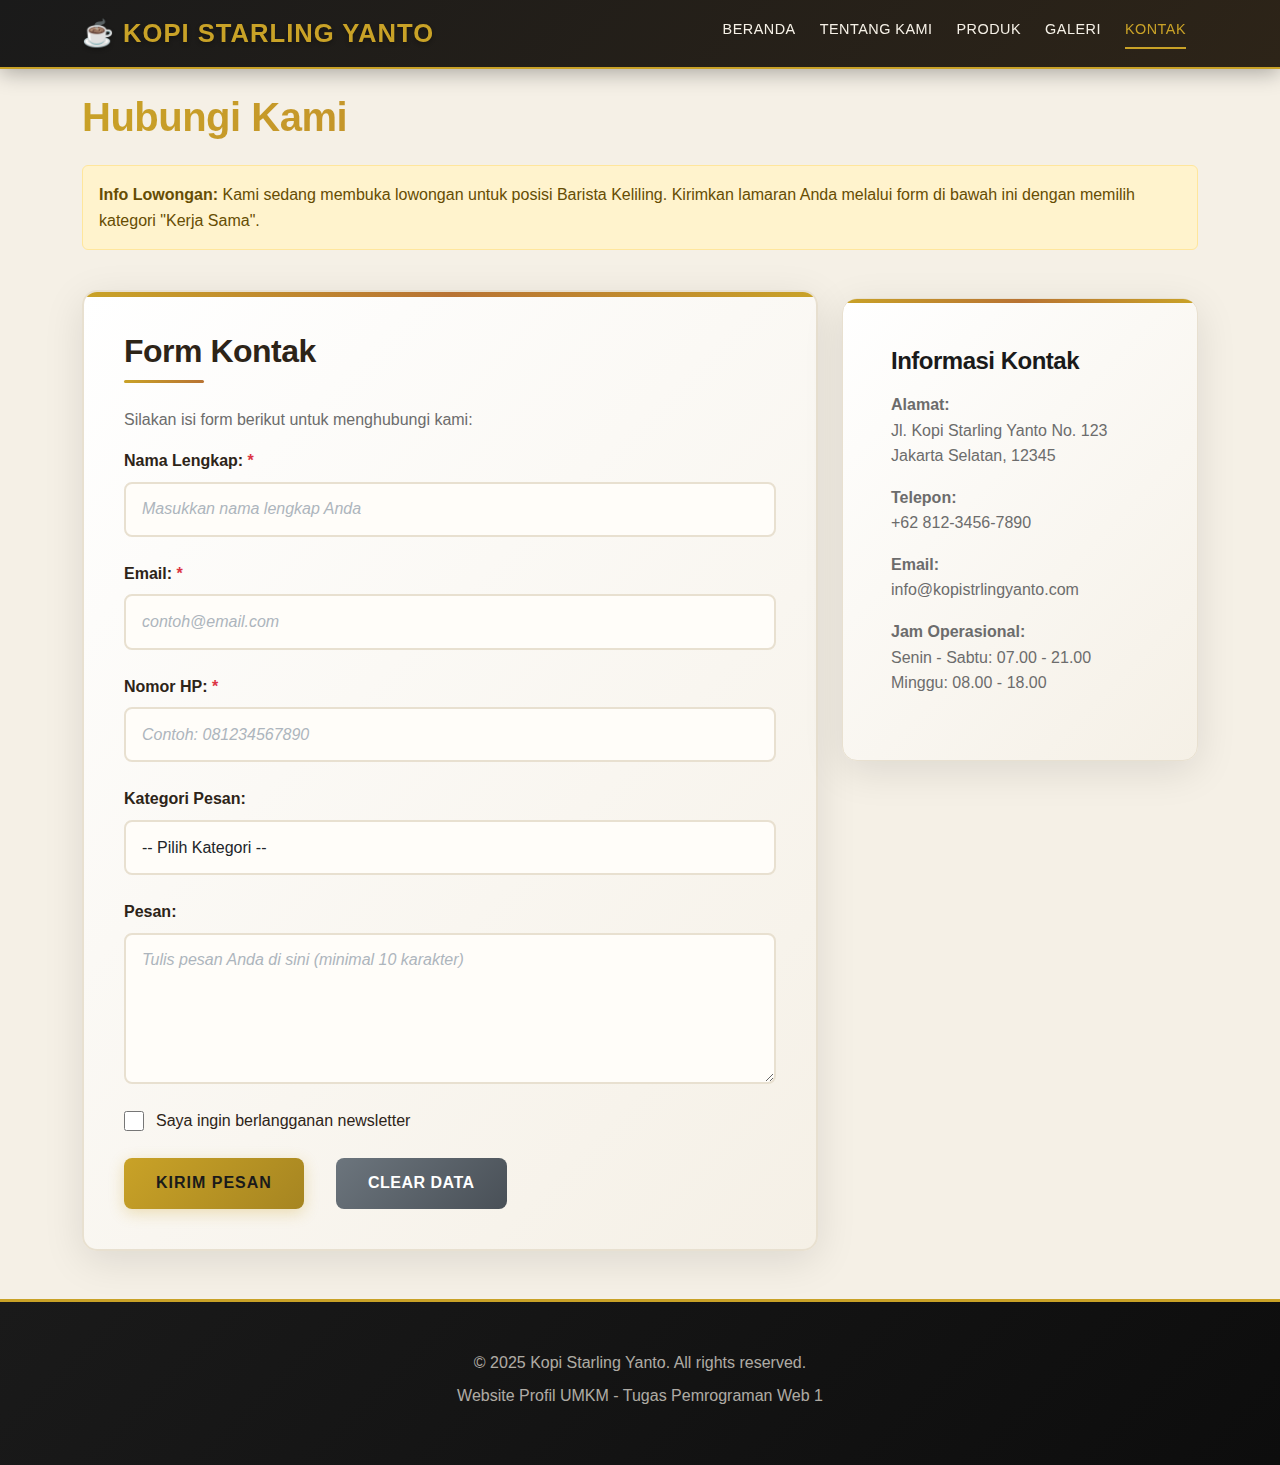
<file: kontak.html>
<!DOCTYPE html>
<html lang="id">
<head>
    <meta charset="UTF-8">
    <meta name="viewport" content="width=device-width, initial-scale=1.0">
    <title>Kontak - Kopi Starling Yanto</title>
    <!-- Bootstrap 5 CSS via CDN -->
    <link href="https://cdn.jsdelivr.net/npm/bootstrap@5.3.2/dist/css/bootstrap.min.css" rel="stylesheet">
    <!-- Custom CSS -->
    <link rel="stylesheet" href="css/style.css">
</head>
<body>
    <!-- ==================== -->
    <!-- HEADER & NAVBAR -->
    <!-- ==================== -->
    <header>
        <nav class="navbar navbar-expand-lg navbar-dark">
            <div class="container">
                <a class="navbar-brand" href="index.html">☕ Kopi Starling Yanto</a>
                <button class="navbar-toggler" type="button" data-bs-toggle="collapse" data-bs-target="#navbarNav" aria-controls="navbarNav" aria-expanded="false" aria-label="Toggle navigation">
                    <span class="navbar-toggler-icon"></span>
                </button>
                <div class="collapse navbar-collapse" id="navbarNav">
                    <ul class="navbar-nav ms-auto">
                        <li class="nav-item">
                            <a class="nav-link" href="index.html">Beranda</a>
                        </li>
                        <li class="nav-item">
                            <a class="nav-link" href="tentang.html">Tentang Kami</a>
                        </li>
                        <li class="nav-item">
                            <a class="nav-link" href="produk.html">Produk</a>
                        </li>
                        <li class="nav-item">
                            <a class="nav-link" href="galeri.html">Galeri</a>
                        </li>
                        <li class="nav-item">
                            <a class="nav-link active" href="kontak.html">Kontak</a>
                        </li>
                    </ul>
                </div>
            </div>
        </nav>
    </header>

    <!-- ==================== -->
    <!-- MAIN CONTENT -->
    <!-- ==================== -->
    <main>
        <div class="container py-4">
            <h1 class="mb-4">Hubungi Kami</h1>

            <!-- Alert Bootstrap untuk informasi kontak -->
            <div class="alert alert-warning" role="alert">
                <strong>Info Lowongan:</strong> Kami sedang membuka lowongan untuk posisi Barista Keliling. 
                Kirimkan lamaran Anda melalui form di bawah ini dengan memilih kategori "Kerja Sama".
            </div>

            <div class="row">
                <!-- Kolom Form Kontak -->
                <div class="col-lg-8">
                    <div class="form-container">
                        <h2>Form Kontak</h2>
                        <p>Silakan isi form berikut untuk menghubungi kami:</p>

                        <form id="formKontak">
                            <!-- Input Nama -->
                            <div class="form-group">
                                <label for="nama">Nama Lengkap: <span class="text-danger">*</span></label>
                                <input type="text" class="form-control" id="nama" name="nama" placeholder="Masukkan nama lengkap Anda">
                                <span class="error" id="errorNama"></span>
                            </div>

                            <!-- Input Email -->
                            <div class="form-group">
                                <label for="email">Email: <span class="text-danger">*</span></label>
                                <input type="email" class="form-control" id="email" name="email" placeholder="contoh@email.com">
                                <span class="error" id="errorEmail"></span>
                            </div>

                            <!-- Input Nomor HP (BARU) -->
                            <div class="form-group">
                                <label for="nomorHP">Nomor HP: <span class="text-danger">*</span></label>
                                <input type="tel" class="form-control" id="nomorHP" name="nomorHP" placeholder="Contoh: 081234567890">
                                <span class="error" id="errorNomorHP"></span>
                            </div>

                            <!-- Select Kategori -->
                            <div class="form-group">
                                <label for="kategori">Kategori Pesan:</label>
                                <select class="form-control" id="kategori" name="kategori">
                                    <option value="">-- Pilih Kategori --</option>
                                    <option value="Umum">Umum</option>
                                    <option value="Produk">Produk</option>
                                    <option value="Kerja Sama">Kerja Sama</option>
                                    <option value="Lamaran Kerja">Lamaran Kerja</option>
                                    <option value="Kritik & Saran">Kritik & Saran</option>
                                </select>
                                <span class="error" id="errorKategori"></span>
                            </div>

                            <!-- Textarea Pesan -->
                            <div class="form-group">
                                <label for="pesan">Pesan:</label>
                                <textarea class="form-control" id="pesan" name="pesan" rows="5" placeholder="Tulis pesan Anda di sini (minimal 10 karakter)"></textarea>
                                <span class="error" id="errorPesan"></span>
                            </div>

                            <!-- Checkbox Newsletter -->
                            <div class="form-group">
                                <div class="newsletter-checkbox">
                                    <input type="checkbox" id="newsletter" name="newsletter">
                                    <label for="newsletter">Saya ingin berlangganan newsletter</label>
                                </div>
                            </div>

                            <!-- Tombol Submit dan Clear Data -->
                            <div class="form-buttons">
                                <button type="submit" class="btn btn-custom">Kirim Pesan</button>
                                <button type="button" class="btn btn-clear" id="btnClearData">Clear Data</button>
                            </div>
                        </form>

                        <!-- Feedback Sukses (ditampilkan di halaman, bukan alert) -->
                        <div id="feedbackSukses" class="feedback-sukses" style="display: none;">
                            <div class="feedback-icon">✅</div>
                            <h4>Pesan Berhasil Dikirim!</h4>
                            <p id="feedbackDetail"></p>
                            <button type="button" class="btn btn-custom btn-sm" id="btnKirimLagi">Kirim Pesan Lagi</button>
                        </div>
                    </div>
                </div>

                <!-- Kolom Info Kontak -->
                <div class="col-lg-4">
                    <div class="welcome-section">
                        <h3>Informasi Kontak</h3>
                        <p><strong>Alamat:</strong><br>Jl. Kopi Starling Yanto No. 123<br>Jakarta Selatan, 12345</p>
                        <p><strong>Telepon:</strong><br>+62 812-3456-7890</p>
                        <p><strong>Email:</strong><br>info@kopistrlingyanto.com</p>
                        <p><strong>Jam Operasional:</strong><br>Senin - Sabtu: 07.00 - 21.00<br>Minggu: 08.00 - 18.00</p>
                    </div>
                </div>
            </div>

            <!-- Area untuk menampilkan ringkasan pesan -->
            <div id="ringkasanPesan" class="welcome-section mt-4" style="display: none;">
                <h3>Ringkasan Pesan Terkirim</h3>
                <p id="isiRingkasan"></p>
            </div>

        </div>
    </main>

    <!-- ==================== -->
    <!-- FOOTER -->
    <!-- ==================== -->
    <footer>
        <div class="container">
            <p>&copy; 2025 Kopi Starling Yanto. All rights reserved.</p>
            <p>Website Profil UMKM - Tugas Pemrograman Web 1</p>
        </div>
    </footer>

    <!-- jQuery via CDN -->
    <script src="https://code.jquery.com/jquery-3.7.1.min.js"></script>
    <!-- Bootstrap 5 JS Bundle via CDN -->
    <script src="https://cdn.jsdelivr.net/npm/bootstrap@5.3.2/dist/js/bootstrap.bundle.min.js"></script>
    
    <!-- Module JavaScript ES6 -->
    <script type="module" src="js/form.js"></script>
    <script type="module" src="js/newsletter.js"></script>

    <!-- Script validasi form (non-modular sebagai backup/pendamping) -->
    <script>
        // ==================== 
        // VALIDASI REAL-TIME
        // ==================== 

        // Event listener untuk validasi real-time
        document.getElementById('nama').addEventListener('blur', validasiNama);
        document.getElementById('nama').addEventListener('input', function() {
            if (this.value.trim().length > 0) validasiNama();
        });

        document.getElementById('email').addEventListener('blur', validasiEmail);
        document.getElementById('email').addEventListener('input', function() {
            if (this.value.includes('@')) validasiEmail();
        });

        // Validasi Nomor HP (BARU)
        document.getElementById('nomorHP').addEventListener('blur', validasiNomorHP);
        document.getElementById('nomorHP').addEventListener('input', function() {
            // Hapus karakter non-angka saat mengetik
            this.value = this.value.replace(/[^0-9]/g, '');
            if (this.value.length >= 10) validasiNomorHP();
        });

        document.getElementById('kategori').addEventListener('change', validasiKategori);

        document.getElementById('pesan').addEventListener('input', validasiPesan);
        document.getElementById('pesan').addEventListener('blur', validasiPesan);

        // ==================== 
        // FUNGSI VALIDASI
        // ==================== 

        function validasiNama() {
            const nama = document.getElementById('nama').value.trim();
            const errorSpan = document.getElementById('errorNama');
            const input = document.getElementById('nama');
            
            if (nama === '') {
                errorSpan.textContent = 'Nama wajib diisi!';
                input.classList.add('is-invalid');
                input.classList.remove('is-valid');
                return false;
            } else {
                errorSpan.textContent = '';
                input.classList.remove('is-invalid');
                input.classList.add('is-valid');
                return true;
            }
        }

        function validasiEmail() {
            const email = document.getElementById('email').value.trim();
            const errorSpan = document.getElementById('errorEmail');
            const input = document.getElementById('email');
            const emailRegex = /^[^\s@]+@[^\s@]+\.[^\s@]+$/;
            
            if (email === '') {
                errorSpan.textContent = 'Email wajib diisi!';
                input.classList.add('is-invalid');
                input.classList.remove('is-valid');
                return false;
            } else if (!emailRegex.test(email)) {
                errorSpan.textContent = 'Format email tidak valid!';
                input.classList.add('is-invalid');
                input.classList.remove('is-valid');
                return false;
            } else {
                errorSpan.textContent = '';
                input.classList.remove('is-invalid');
                input.classList.add('is-valid');
                return true;
            }
        }

        // Fungsi validasi Nomor HP (BARU)
        function validasiNomorHP() {
            const nomorHP = document.getElementById('nomorHP').value.trim();
            const errorSpan = document.getElementById('errorNomorHP');
            const input = document.getElementById('nomorHP');
            const angkaRegex = /^[0-9]+$/;
            
            if (nomorHP === '') {
                errorSpan.textContent = 'Nomor HP wajib diisi!';
                input.classList.add('is-invalid');
                input.classList.remove('is-valid');
                return false;
            } else if (!angkaRegex.test(nomorHP)) {
                errorSpan.textContent = 'Nomor HP harus berupa angka!';
                input.classList.add('is-invalid');
                input.classList.remove('is-valid');
                return false;
            } else if (nomorHP.length < 10 || nomorHP.length > 15) {
                errorSpan.textContent = 'Nomor HP harus 10-15 digit!';
                input.classList.add('is-invalid');
                input.classList.remove('is-valid');
                return false;
            } else {
                errorSpan.textContent = '';
                input.classList.remove('is-invalid');
                input.classList.add('is-valid');
                return true;
            }
        }

        function validasiKategori() {
            const kategori = document.getElementById('kategori').value;
            const errorSpan = document.getElementById('errorKategori');
            const input = document.getElementById('kategori');
            
            if (kategori === '') {
                errorSpan.textContent = 'Pilih kategori pesan!';
                input.classList.add('is-invalid');
                input.classList.remove('is-valid');
                return false;
            } else {
                errorSpan.textContent = '';
                input.classList.remove('is-invalid');
                input.classList.add('is-valid');
                return true;
            }
        }

        function validasiPesan() {
            const pesan = document.getElementById('pesan').value.trim();
            const errorSpan = document.getElementById('errorPesan');
            const input = document.getElementById('pesan');
            
            if (pesan === '') {
                errorSpan.textContent = 'Pesan wajib diisi!';
                input.classList.add('is-invalid');
                input.classList.remove('is-valid');
                return false;
            } else if (pesan.length < 10) {
                errorSpan.textContent = `Pesan minimal 10 karakter! (${pesan.length}/10)`;
                input.classList.add('is-invalid');
                input.classList.remove('is-valid');
                return false;
            } else {
                errorSpan.textContent = '';
                input.classList.remove('is-invalid');
                input.classList.add('is-valid');
                return true;
            }
        }

        // ==================== 
        // FUNGSI CLEAR DATA
        // ==================== 

        function clearAllData() {
            // Reset form
            document.getElementById('formKontak').reset();
            
            // Hapus semua pesan error
            document.querySelectorAll('.error').forEach(span => span.textContent = '');
            
            // Hapus semua kelas validasi
            document.querySelectorAll('.is-valid, .is-invalid').forEach(el => {
                el.classList.remove('is-valid', 'is-invalid');
            });
            
            // Sembunyikan feedback sukses
            document.getElementById('feedbackSukses').style.display = 'none';
            document.getElementById('formKontak').style.display = 'block';
            
            // Sembunyikan ringkasan
            document.getElementById('ringkasanPesan').style.display = 'none';
        }

        // ==================== 
        // FUNGSI TAMPILKAN SUKSES
        // ==================== 

        function tampilkanSukses(nama, email, nomorHP, kategori, pesan) {
            // Sembunyikan form
            document.getElementById('formKontak').style.display = 'none';
            
            // Tampilkan feedback sukses
            const feedbackDiv = document.getElementById('feedbackSukses');
            const feedbackDetail = document.getElementById('feedbackDetail');
            
            feedbackDetail.innerHTML = `
                <strong>Nama:</strong> ${nama}<br>
                <strong>Email:</strong> ${email}<br>
                <strong>No HP:</strong> ${nomorHP}<br>
                <strong>Kategori:</strong> ${kategori}<br>
                <strong>Pesan:</strong> ${pesan}<br><br>
                <em>Terima kasih! Kami akan segera menghubungi Anda.</em>
            `;
            
            feedbackDiv.style.display = 'block';
            feedbackDiv.scrollIntoView({ behavior: 'smooth' });
        }

        // ==================== 
        // EVENT HANDLERS
        // ==================== 

        // Event untuk tombol Clear Data
        document.getElementById('btnClearData').addEventListener('click', clearAllData);

        // Event untuk tombol Kirim Lagi
        document.getElementById('btnKirimLagi').addEventListener('click', function() {
            clearAllData();
            document.getElementById('nama').focus();
        });

        // Event submit form
        document.getElementById('formKontak').addEventListener('submit', function(e) {
            e.preventDefault();
            
            // Jalankan semua validasi
            const isNamaValid = validasiNama();
            const isEmailValid = validasiEmail();
            const isNomorHPValid = validasiNomorHP();
            const isKategoriValid = validasiKategori();
            const isPesanValid = validasiPesan();
            
            // Jika semua valid
            if (isNamaValid && isEmailValid && isNomorHPValid && isKategoriValid && isPesanValid) {
                const nama = document.getElementById('nama').value.trim();
                const email = document.getElementById('email').value.trim();
                const nomorHP = document.getElementById('nomorHP').value.trim();
                const kategori = document.getElementById('kategori').options[document.getElementById('kategori').selectedIndex].text;
                const pesan = document.getElementById('pesan').value.trim();
                
                // Tampilkan feedback sukses (bukan alert)
                tampilkanSukses(nama, email, nomorHP, kategori, pesan);
            }
        });

        // jQuery event untuk interaksi tambahan
        $(document).ready(function() {
            // Event scroll ke atas ketika klik footer
            $('footer').on('click', function() {
                $('html, body').animate({ scrollTop: 0 }, 500);
            });

            // Hover effect pada form container
            $('.form-container').hover(
                function() { $(this).addClass('form-hover'); },
                function() { $(this).removeClass('form-hover'); }
            );
        });
    </script>
</body>
</html>
</file>
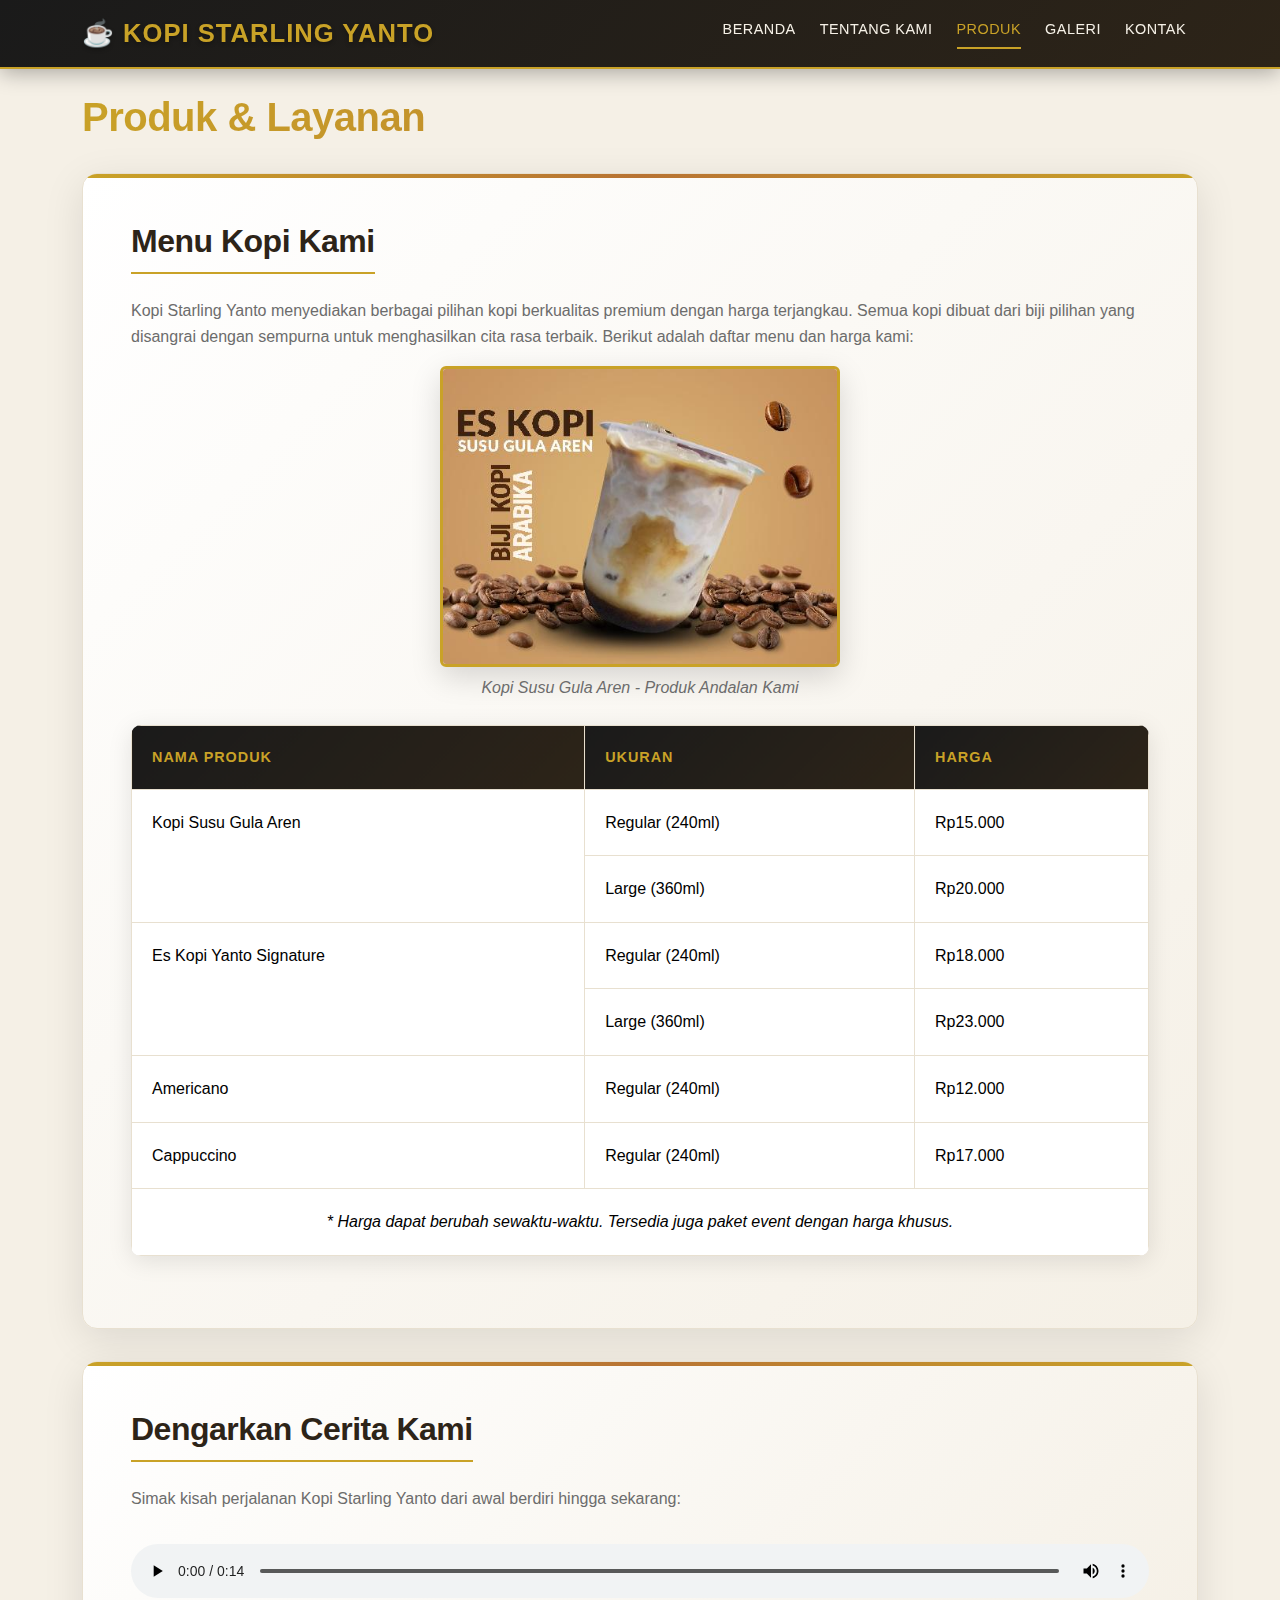
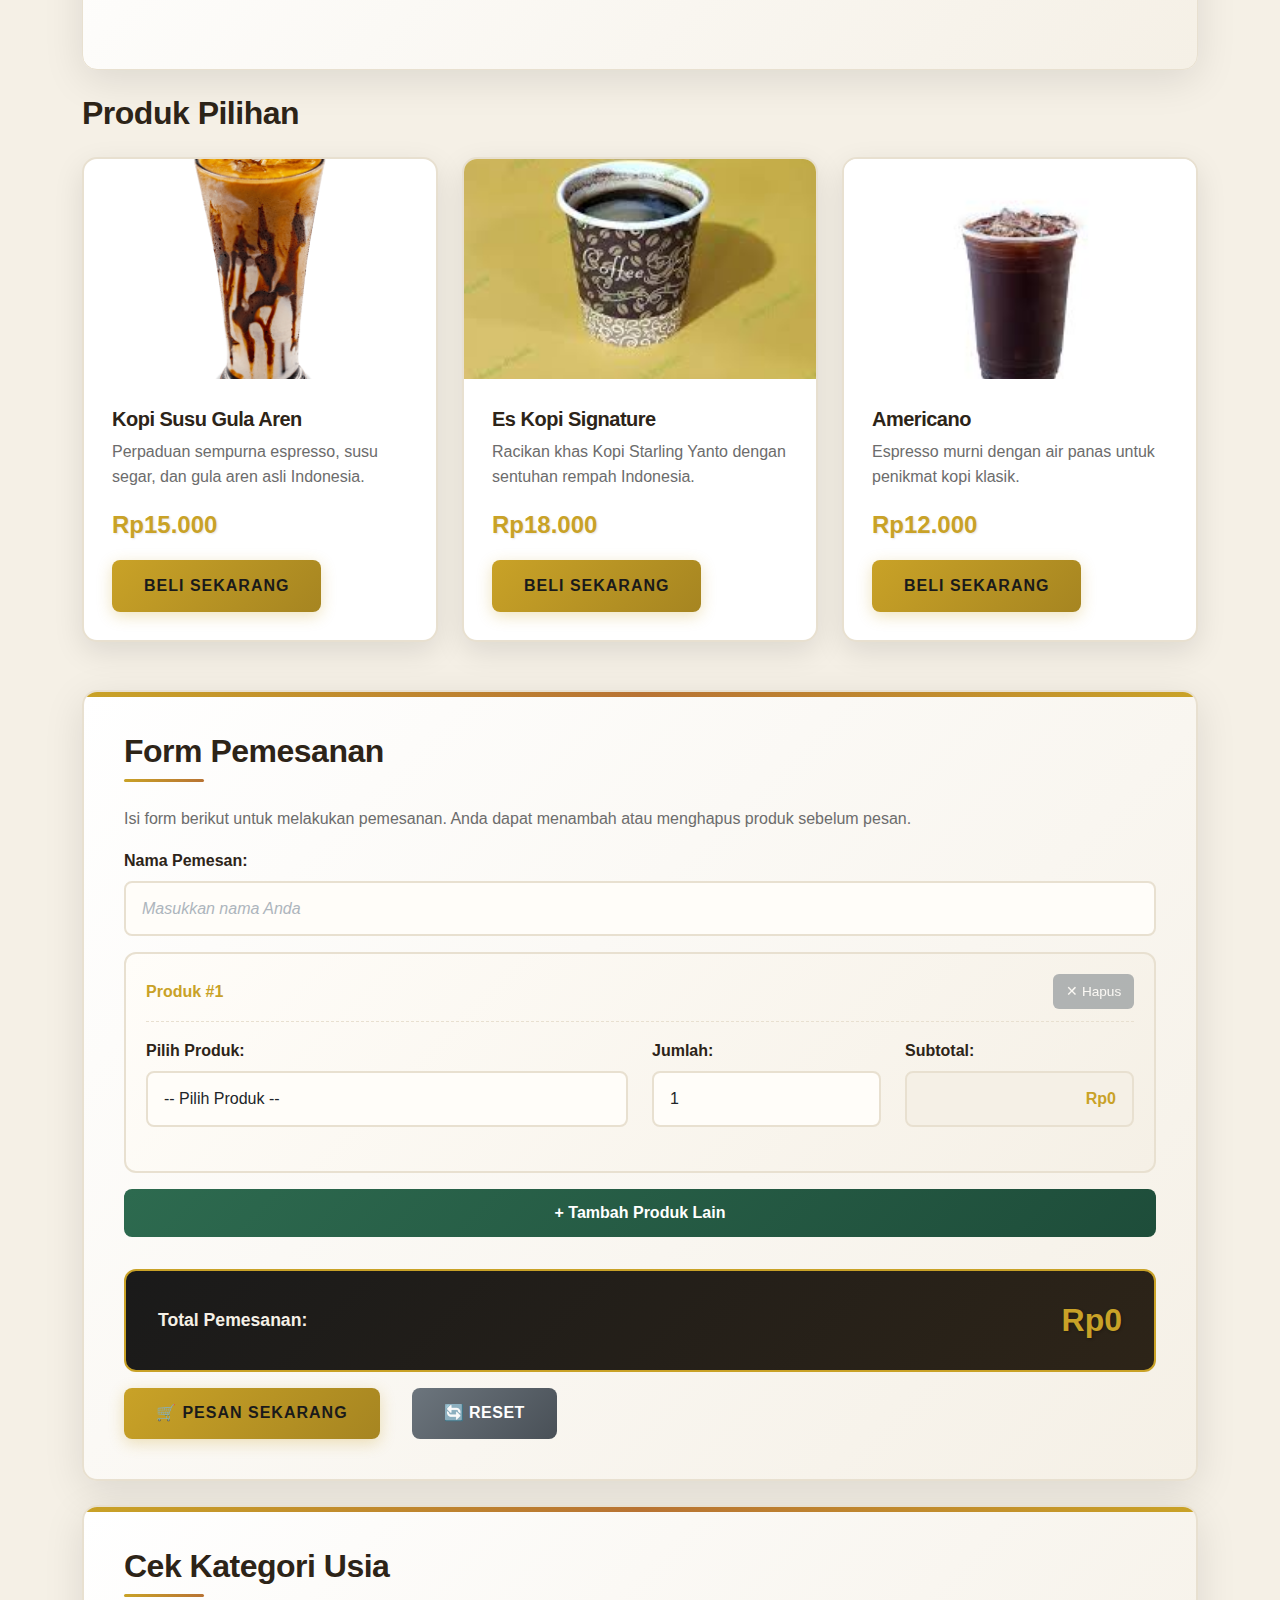
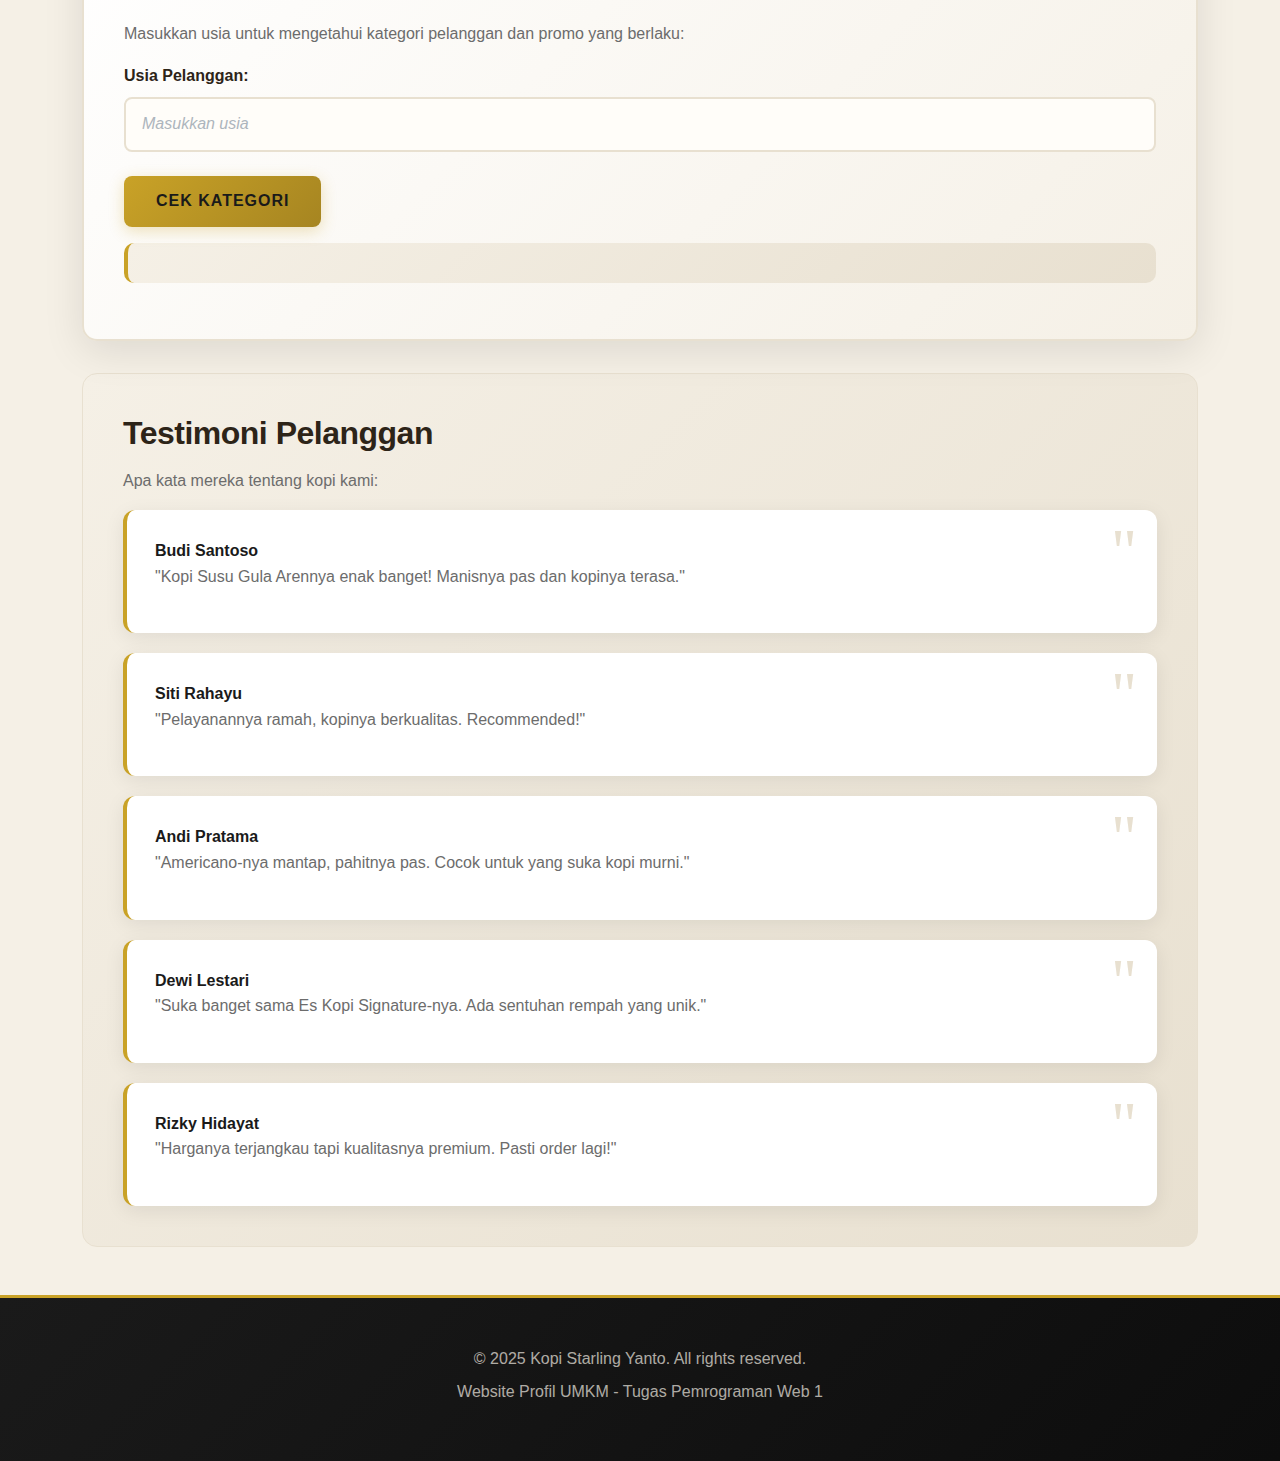
<file: produk.html>
<!DOCTYPE html>
<html lang="id">
<head>
    <meta charset="UTF-8">
    <meta name="viewport" content="width=device-width, initial-scale=1.0">
    <title>Produk - Kopi Starling Yanto</title>
    <!-- Bootstrap 5 CSS via CDN -->
    <link href="https://cdn.jsdelivr.net/npm/bootstrap@5.3.2/dist/css/bootstrap.min.css" rel="stylesheet">
    <!-- Custom CSS -->
    <link rel="stylesheet" href="css/style.css">
</head>
<body>
    <!-- ==================== -->
    <!-- HEADER & NAVBAR -->
    <!-- ==================== -->
    <header>
        <nav class="navbar navbar-expand-lg navbar-dark">
            <div class="container">
                <a class="navbar-brand" href="index.html">☕ Kopi Starling Yanto</a>
                <button class="navbar-toggler" type="button" data-bs-toggle="collapse" data-bs-target="#navbarNav" aria-controls="navbarNav" aria-expanded="false" aria-label="Toggle navigation">
                    <span class="navbar-toggler-icon"></span>
                </button>
                <div class="collapse navbar-collapse" id="navbarNav">
                    <ul class="navbar-nav ms-auto">
                        <li class="nav-item">
                            <a class="nav-link" href="index.html">Beranda</a>
                        </li>
                        <li class="nav-item">
                            <a class="nav-link" href="tentang.html">Tentang Kami</a>
                        </li>
                        <li class="nav-item">
                            <a class="nav-link active" href="produk.html">Produk</a>
                        </li>
                        <li class="nav-item">
                            <a class="nav-link" href="galeri.html">Galeri</a>
                        </li>
                        <li class="nav-item">
                            <a class="nav-link" href="kontak.html">Kontak</a>
                        </li>
                    </ul>
                </div>
            </div>
        </nav>
    </header>

    <!-- ==================== -->
    <!-- MAIN CONTENT -->
    <!-- ==================== -->
    <main>
        <div class="container py-4">
            <h1 class="mb-4">Produk & Layanan</h1>

            <!-- Deskripsi Produk -->
            <section class="welcome-section mb-4">
                <h2>Menu Kopi Kami</h2>
                <p>
                    Kopi Starling Yanto menyediakan berbagai pilihan kopi berkualitas premium dengan harga terjangkau. 
                    Semua kopi dibuat dari biji pilihan yang disangrai dengan sempurna untuk menghasilkan 
                    cita rasa terbaik. Berikut adalah daftar menu dan harga kami:
                </p>

                <!-- Gambar produk -->
                <div class="text-center mb-4">
                    <img src="images/produk1.jpeg" alt="Kopi Susu Gula Aren - Produk Andalan Kopi Starling Yanto" class="img-fluid rounded img-produk-andalan">
                    <p class="mt-2"><em>Kopi Susu Gula Aren - Produk Andalan Kami</em></p>
                </div>

                <!-- Tabel Produk dengan colspan/rowspan -->
                <table class="table table-bordered table-produk">
                    <thead>
                        <tr>
                            <th>Nama Produk</th>
                            <th>Ukuran</th>
                            <th>Harga</th>
                        </tr>
                    </thead>
                    <tbody>
                        <!-- Produk 1 dengan rowspan -->
                        <tr>
                            <td rowspan="2">Kopi Susu Gula Aren</td>
                            <td>Regular (240ml)</td>
                            <td>Rp15.000</td>
                        </tr>
                        <tr>
                            <td>Large (360ml)</td>
                            <td>Rp20.000</td>
                        </tr>
                        <!-- Produk 2 -->
                        <tr>
                            <td rowspan="2">Es Kopi Yanto Signature</td>
                            <td>Regular (240ml)</td>
                            <td>Rp18.000</td>
                        </tr>
                        <tr>
                            <td>Large (360ml)</td>
                            <td>Rp23.000</td>
                        </tr>
                        <!-- Produk 3 -->
                        <tr>
                            <td>Americano</td>
                            <td>Regular (240ml)</td>
                            <td>Rp12.000</td>
                        </tr>
                        <!-- Produk 4 -->
                        <tr>
                            <td>Cappuccino</td>
                            <td>Regular (240ml)</td>
                            <td>Rp17.000</td>
                        </tr>
                        <!-- Baris dengan colspan untuk catatan -->
                        <tr>
                            <td colspan="3" class="text-center"><em>* Harga dapat berubah sewaktu-waktu. Tersedia juga paket event dengan harga khusus.</em></td>
                        </tr>
                    </tbody>
                </table>
            </section>

            <!-- Audio: Cerita UMKM -->
            <section class="welcome-section mb-4">
                <h2>Dengarkan Cerita Kami</h2>
                <p>Simak kisah perjalanan Kopi Starling Yanto dari awal berdiri hingga sekarang:</p>
                <audio controls>
                    <source src="audio/kopi.mp3" type="audio/mpeg">
                    Browser Anda tidak mendukung elemen audio.
                </audio>
            </section>

            <!-- Card Produk dengan Bootstrap -->
            <section class="mb-4">
                <h2 class="mb-4">Produk Pilihan</h2>
                <div class="row">
                    <!-- Card 1 -->
                    <div class="col-md-4 mb-4">
                        <div class="card card-produk">
                            <img src="images/Kopi_Susu_Gula_Aren_Ice1.png" class="card-img-top" alt="Kopi Susu Gula Aren">
                            <div class="card-body">
                                <h5 class="card-title">Kopi Susu Gula Aren</h5>
                                <p class="card-text">Perpaduan sempurna espresso, susu segar, dan gula aren asli Indonesia.</p>
                                <p class="harga">Rp15.000</p>
                                <button class="btn btn-custom btn-beli" data-produk="Kopi Susu Gula Aren">Beli Sekarang</button>
                            </div>
                        </div>
                    </div>
                    <!-- Card 2 -->
                    <div class="col-md-4 mb-4">
                        <div class="card card-produk">
                            <img src="images/produk-2.jpeg" class="card-img-top" alt="Es Kopi Signature">
                            <div class="card-body">
                                <h5 class="card-title">Es Kopi Signature</h5>
                                <p class="card-text">Racikan khas Kopi Starling Yanto dengan sentuhan rempah Indonesia.</p>
                                <p class="harga">Rp18.000</p>
                                <button class="btn btn-custom btn-beli" data-produk="Es Kopi Signature">Beli Sekarang</button>
                            </div>
                        </div>
                    </div>
                    <!-- Card 3 -->
                    <div class="col-md-4 mb-4">
                        <div class="card card-produk">
                            <img src="images/produk-3.jpeg" class="card-img-top" alt="Americano">
                            <div class="card-body">
                                <h5 class="card-title">Americano</h5>
                                <p class="card-text">Espresso murni dengan air panas untuk penikmat kopi klasik.</p>
                                <p class="harga">Rp12.000</p>
                                <button class="btn btn-custom btn-beli" data-produk="Americano">Beli Sekarang</button>
                            </div>
                        </div>
                    </div>
                </div>
            </section>

            <!-- ==================== -->
            <!-- FITUR JAVASCRIPT DASAR -->
            <!-- ==================== -->

            <!-- 1. Form Pemesanan dengan Add/Remove Produk -->
            <section class="form-container mb-4">
                <h2>Form Pemesanan</h2>
                <p>Isi form berikut untuk melakukan pemesanan. Anda dapat menambah atau menghapus produk sebelum pesan.</p>
                
                <form id="formPemesanan" onsubmit="return prosesFormPemesanan(event)">
                    <!-- Nama Pemesan -->
                    <div class="form-group mb-3">
                        <label for="namaPemesan">Nama Pemesan:</label>
                        <input type="text" class="form-control" id="namaPemesan" name="namaPemesan" placeholder="Masukkan nama Anda" required>
                    </div>

                    <!-- Container Daftar Produk -->
                    <div id="containerProduk">
                        <!-- Produk Item 1 (Default) -->
                        <div class="produk-item" data-index="1">
                            <div class="produk-item-header">
                                <span class="produk-number">Produk #1</span>
                                <button type="button" class="btn-hapus-produk" onclick="hapusProduk(this)" disabled>✕ Hapus</button>
                            </div>
                            <div class="row">
                                <div class="col-md-6">
                                    <div class="form-group">
                                        <label>Pilih Produk:</label>
                                        <select class="form-control pilih-produk" name="produk[]" onchange="hitungTotalPemesanan()">
                                            <option value="">-- Pilih Produk --</option>
                                            <option value="15000" data-nama="Kopi Susu Gula Aren (Regular)">Kopi Susu Gula Aren (Regular) - Rp15.000</option>
                                            <option value="20000" data-nama="Kopi Susu Gula Aren (Large)">Kopi Susu Gula Aren (Large) - Rp20.000</option>
                                            <option value="18000" data-nama="Es Kopi Yanto Signature (Regular)">Es Kopi Yanto Signature (Regular) - Rp18.000</option>
                                            <option value="23000" data-nama="Es Kopi Yanto Signature (Large)">Es Kopi Yanto Signature (Large) - Rp23.000</option>
                                            <option value="12000" data-nama="Americano (Regular)">Americano (Regular) - Rp12.000</option>
                                            <option value="17000" data-nama="Cappuccino (Regular)">Cappuccino (Regular) - Rp17.000</option>
                                        </select>
                                    </div>
                                </div>
                                <div class="col-md-3">
                                    <div class="form-group">
                                        <label>Jumlah:</label>
                                        <input type="number" class="form-control jumlah-produk" name="jumlah[]" value="1" min="1" max="50" onchange="hitungTotalPemesanan()" oninput="hitungTotalPemesanan()">
                                    </div>
                                </div>
                                <div class="col-md-3">
                                    <div class="form-group">
                                        <label>Subtotal:</label>
                                        <input type="text" class="form-control subtotal-produk" readonly value="Rp0">
                                    </div>
                                </div>
                            </div>
                        </div>
                    </div>

                    <!-- Tombol Tambah Produk -->
                    <button type="button" class="btn btn-tambah-produk mb-3" onclick="tambahProduk()">
                        + Tambah Produk Lain
                    </button>

                    <!-- Total Pemesanan -->
                    <div class="total-pemesanan">
                        <div class="row align-items-center">
                            <div class="col-md-6">
                                <span class="total-label">Total Pemesanan:</span>
                            </div>
                            <div class="col-md-6 text-end">
                                <span class="total-harga" id="totalHarga">Rp0</span>
                            </div>
                        </div>
                    </div>

                    <!-- Tombol Pesan -->
                    <div class="form-buttons mt-3">
                        <button type="submit" class="btn btn-custom btn-lg">🛒 Pesan Sekarang</button>
                        <button type="button" class="btn btn-clear" onclick="resetFormPemesanan()">🔄 Reset</button>
                    </div>
                </form>

                <!-- Area Sukses Pemesanan -->
                <div id="suksesPemesanan" class="feedback-sukses" style="display: none;">
                    <div class="feedback-icon">☕</div>
                    <h4>Pesanan Berhasil Dikirim!</h4>
                    <div id="detailPesanan"></div>
                </div>
            </section>

            <!-- 2. Fitur Percabangan Usia Pelanggan -->
            <section class="form-container mb-4">
                <h2>Cek Kategori Usia</h2>
                <p>Masukkan usia untuk mengetahui kategori pelanggan dan promo yang berlaku:</p>
                
                <div class="form-group">
                    <label for="inputUsia">Usia Pelanggan:</label>
                    <input type="number" class="form-control" id="inputUsia" placeholder="Masukkan usia" min="0">
                </div>
                <button type="button" class="btn btn-custom" onclick="cekKategoriUsia()">Cek Kategori</button>
                
                <!-- Area untuk menampilkan hasil -->
                <p id="hasilKategori" class="hasil-kategori mt-3"></p>
            </section>

            <!-- 3. Fitur Perulangan Testimoni -->
            <section class="testimoni-container mb-4">
                <h2>Testimoni Pelanggan</h2>
                <p>Apa kata mereka tentang kopi kami:</p>
                
                <!-- Container untuk testimoni yang di-generate oleh JavaScript -->
                <div id="daftarTestimoni">
                    <!-- Testimoni akan ditampilkan di sini menggunakan forEach -->
                </div>
            </section>

        </div>
    </main>

    <!-- ==================== -->
    <!-- FOOTER -->
    <!-- ==================== -->
    <footer>
        <div class="container">
            <p>&copy; 2025 Kopi Starling Yanto. All rights reserved.</p>
            <p>Website Profil UMKM - Tugas Pemrograman Web 1</p>
        </div>
    </footer>

    <!-- jQuery via CDN -->
    <script src="https://code.jquery.com/jquery-3.7.1.min.js"></script>
    <!-- Bootstrap 5 JS Bundle via CDN -->
    <script src="https://cdn.jsdelivr.net/npm/bootstrap@5.3.2/dist/js/bootstrap.bundle.min.js"></script>
    <!-- JavaScript Dasar -->
    <script src="js/script.js"></script>
    
    <!-- CSS untuk Form Pemesanan -->
    <style>
        /* Styling untuk Produk Item */
        .produk-item {
            background: linear-gradient(135deg, #fffdf9 0%, var(--cream) 100%);
            border: 2px solid var(--cream-dark);
            border-radius: 12px;
            padding: 1.25rem;
            margin-bottom: 1rem;
            position: relative;
            transition: all 0.3s ease;
        }

        .produk-item:hover {
            border-color: var(--primary-gold);
            box-shadow: 0 5px 20px rgba(201, 162, 39, 0.15);
        }

        .produk-item-header {
            display: flex;
            justify-content: space-between;
            align-items: center;
            margin-bottom: 1rem;
            padding-bottom: 0.75rem;
            border-bottom: 1px dashed var(--cream-dark);
        }

        .produk-number {
            font-weight: 700;
            color: var(--primary-gold);
            font-size: 1rem;
        }

        .btn-hapus-produk {
            background: linear-gradient(135deg, #dc3545 0%, #c82333 100%);
            color: white;
            border: none;
            padding: 0.4rem 0.8rem;
            border-radius: 6px;
            font-size: 0.85rem;
            cursor: pointer;
            transition: all 0.3s ease;
        }

        .btn-hapus-produk:hover:not(:disabled) {
            background: linear-gradient(135deg, #c82333 0%, #a71d2a 100%);
            transform: translateY(-2px);
            box-shadow: 0 4px 10px rgba(220, 53, 69, 0.3);
        }

        .btn-hapus-produk:disabled {
            background: #6c757d;
            cursor: not-allowed;
            opacity: 0.5;
        }

        /* Tombol Tambah Produk */
        .btn-tambah-produk {
            background: linear-gradient(135deg, var(--success-green) 0%, #1e4d3a 100%);
            color: white;
            border: none;
            padding: 0.75rem 1.5rem;
            border-radius: 8px;
            font-weight: 600;
            cursor: pointer;
            transition: all 0.3s ease;
            width: 100%;
        }

        .btn-tambah-produk:hover {
            background: linear-gradient(135deg, #1e4d3a 0%, #155239 100%);
            transform: translateY(-2px);
            box-shadow: 0 6px 20px rgba(45, 106, 79, 0.3);
        }

        /* Total Pemesanan */
        .total-pemesanan {
            background: linear-gradient(135deg, var(--dark-brown) 0%, var(--rich-brown) 100%);
            color: var(--cream);
            padding: 1.5rem 2rem;
            border-radius: 12px;
            margin-top: 1rem;
            border: 2px solid var(--primary-gold);
        }

        .total-label {
            font-size: 1.1rem;
            font-weight: 600;
        }

        .total-harga {
            font-size: 2rem;
            font-weight: 800;
            color: var(--primary-gold);
            text-shadow: 1px 1px 3px rgba(0, 0, 0, 0.3);
        }

        /* Subtotal styling */
        .subtotal-produk {
            background-color: var(--cream) !important;
            font-weight: 700;
            color: var(--primary-gold) !important;
            text-align: right;
        }

        /* Animasi masuk */
        @keyframes slideIn {
            from {
                opacity: 0;
                transform: translateY(-20px);
            }
            to {
                opacity: 1;
                transform: translateY(0);
            }
        }

        .produk-item.baru {
            animation: slideIn 0.3s ease;
        }
    </style>

    <!-- Script khusus untuk halaman produk -->
    <script>
        // Array testimoni (minimal 5)
        const testimoniPelanggan = [
            { nama: "Budi Santoso", pesan: "Kopi Susu Gula Arennya enak banget! Manisnya pas dan kopinya terasa." },
            { nama: "Siti Rahayu", pesan: "Pelayanannya ramah, kopinya berkualitas. Recommended!" },
            { nama: "Andi Pratama", pesan: "Americano-nya mantap, pahitnya pas. Cocok untuk yang suka kopi murni." },
            { nama: "Dewi Lestari", pesan: "Suka banget sama Es Kopi Signature-nya. Ada sentuhan rempah yang unik." },
            { nama: "Rizky Hidayat", pesan: "Harganya terjangkau tapi kualitasnya premium. Pasti order lagi!" }
        ];

        // Fungsi untuk menampilkan testimoni menggunakan forEach
        function tampilkanTestimoni() {
            const container = document.getElementById('daftarTestimoni');
            
            // Menggunakan forEach untuk loop setiap testimoni
            testimoniPelanggan.forEach(function(item) {
                // Membuat elemen div untuk setiap testimoni
                const div = document.createElement('div');
                div.className = 'testimoni-item';
                div.innerHTML = '<strong>' + item.nama + '</strong><p>"' + item.pesan + '"</p>';
                container.appendChild(div);
            });
        }

        // Jalankan saat halaman dimuat
        document.addEventListener('DOMContentLoaded', function() {
            tampilkanTestimoni();
        });

        // jQuery event: Klik tombol Beli Sekarang pada card
        $(document).ready(function() {
            $('.btn-beli').click(function() {
                var namaProduk = $(this).data('produk');
                alert('Terima kasih, produk ' + namaProduk + ' akan diproses!');
            });
        });

        // ==================== 
        // FUNGSI FORM PEMESANAN DENGAN ADD/REMOVE
        // ====================

        // Counter untuk produk
        let produkCounter = 1;

        // Fungsi untuk menambah produk baru
        function tambahProduk() {
            produkCounter++;
            
            const container = document.getElementById('containerProduk');
            const newProdukItem = document.createElement('div');
            newProdukItem.className = 'produk-item baru';
            newProdukItem.setAttribute('data-index', produkCounter);
            
            newProdukItem.innerHTML = `
                <div class="produk-item-header">
                    <span class="produk-number">Produk #${produkCounter}</span>
                    <button type="button" class="btn-hapus-produk" onclick="hapusProduk(this)">✕ Hapus</button>
                </div>
                <div class="row">
                    <div class="col-md-6">
                        <div class="form-group">
                            <label>Pilih Produk:</label>
                            <select class="form-control pilih-produk" name="produk[]" onchange="hitungTotalPemesanan()">
                                <option value="">-- Pilih Produk --</option>
                                <option value="15000" data-nama="Kopi Susu Gula Aren (Regular)">Kopi Susu Gula Aren (Regular) - Rp15.000</option>
                                <option value="20000" data-nama="Kopi Susu Gula Aren (Large)">Kopi Susu Gula Aren (Large) - Rp20.000</option>
                                <option value="18000" data-nama="Es Kopi Yanto Signature (Regular)">Es Kopi Yanto Signature (Regular) - Rp18.000</option>
                                <option value="23000" data-nama="Es Kopi Yanto Signature (Large)">Es Kopi Yanto Signature (Large) - Rp23.000</option>
                                <option value="12000" data-nama="Americano (Regular)">Americano (Regular) - Rp12.000</option>
                                <option value="17000" data-nama="Cappuccino (Regular)">Cappuccino (Regular) - Rp17.000</option>
                            </select>
                        </div>
                    </div>
                    <div class="col-md-3">
                        <div class="form-group">
                            <label>Jumlah:</label>
                            <input type="number" class="form-control jumlah-produk" name="jumlah[]" value="1" min="1" max="50" onchange="hitungTotalPemesanan()" oninput="hitungTotalPemesanan()">
                        </div>
                    </div>
                    <div class="col-md-3">
                        <div class="form-group">
                            <label>Subtotal:</label>
                            <input type="text" class="form-control subtotal-produk" readonly value="Rp0">
                        </div>
                    </div>
                </div>
            `;
            
            container.appendChild(newProdukItem);
            updateTombolHapus();
            
            // Hapus class animasi setelah selesai
            setTimeout(() => {
                newProdukItem.classList.remove('baru');
            }, 300);
        }

        // Fungsi untuk menghapus produk
        function hapusProduk(button) {
            const produkItem = button.closest('.produk-item');
            const container = document.getElementById('containerProduk');
            
            if (container.children.length > 1) {
                produkItem.style.opacity = '0';
                produkItem.style.transform = 'translateY(-20px)';
                produkItem.style.transition = 'all 0.3s ease';
                
                setTimeout(() => {
                    produkItem.remove();
                    updateNomorProduk();
                    updateTombolHapus();
                    hitungTotalPemesanan();
                }, 300);
            }
        }

        // Fungsi untuk update nomor produk setelah hapus
        function updateNomorProduk() {
            const produkItems = document.querySelectorAll('.produk-item');
            produkItems.forEach((item, index) => {
                item.querySelector('.produk-number').textContent = `Produk #${index + 1}`;
                item.setAttribute('data-index', index + 1);
            });
            produkCounter = produkItems.length;
        }

        // Fungsi untuk update tombol hapus (disable jika hanya 1)
        function updateTombolHapus() {
            const produkItems = document.querySelectorAll('.produk-item');
            const tombolHapusList = document.querySelectorAll('.btn-hapus-produk');
            
            tombolHapusList.forEach(tombol => {
                if (produkItems.length <= 1) {
                    tombol.disabled = true;
                } else {
                    tombol.disabled = false;
                }
            });
        }

        // Fungsi untuk menghitung total pemesanan
        function hitungTotalPemesanan() {
            const produkItems = document.querySelectorAll('.produk-item');
            let totalKeseluruhan = 0;
            
            produkItems.forEach(item => {
                const selectProduk = item.querySelector('.pilih-produk');
                const inputJumlah = item.querySelector('.jumlah-produk');
                const inputSubtotal = item.querySelector('.subtotal-produk');
                
                const harga = parseInt(selectProduk.value) || 0;
                const jumlah = parseInt(inputJumlah.value) || 0;
                const subtotal = harga * jumlah;
                
                inputSubtotal.value = formatRupiah(subtotal);
                totalKeseluruhan += subtotal;
            });
            
            document.getElementById('totalHarga').textContent = formatRupiah(totalKeseluruhan);
        }

        // Fungsi format angka ke Rupiah
        function formatRupiah(angka) {
            return 'Rp' + angka.toString().replace(/\B(?=(\d{3})+(?!\d))/g, '.');
        }

        // Fungsi reset form pemesanan
        function resetFormPemesanan() {
            // Reset nama pemesan
            document.getElementById('namaPemesan').value = '';
            
            // Hapus semua produk kecuali yang pertama
            const container = document.getElementById('containerProduk');
            const produkItems = container.querySelectorAll('.produk-item');
            
            produkItems.forEach((item, index) => {
                if (index === 0) {
                    // Reset produk pertama
                    item.querySelector('.pilih-produk').value = '';
                    item.querySelector('.jumlah-produk').value = 1;
                    item.querySelector('.subtotal-produk').value = 'Rp0';
                } else {
                    item.remove();
                }
            });
            
            // Reset counter dan update
            produkCounter = 1;
            updateTombolHapus();
            document.getElementById('totalHarga').textContent = 'Rp0';
            document.getElementById('suksesPemesanan').style.display = 'none';
        }

        // Fungsi proses form pemesanan
        function prosesFormPemesanan(event) {
            event.preventDefault();
            
            const namaPemesan = document.getElementById('namaPemesan').value.trim();
            
            if (!namaPemesan) {
                alert('Mohon isi nama pemesan!');
                document.getElementById('namaPemesan').focus();
                return false;
            }
            
            // Kumpulkan data pesanan
            const produkItems = document.querySelectorAll('.produk-item');
            let pesananList = [];
            let totalKeseluruhan = 0;
            let adaProdukDipilih = false;
            
            produkItems.forEach((item, index) => {
                const selectProduk = item.querySelector('.pilih-produk');
                const inputJumlah = item.querySelector('.jumlah-produk');
                
                const harga = parseInt(selectProduk.value) || 0;
                const jumlah = parseInt(inputJumlah.value) || 0;
                const namaProduk = selectProduk.options[selectProduk.selectedIndex].getAttribute('data-nama') || '';
                
                if (harga > 0 && jumlah > 0) {
                    adaProdukDipilih = true;
                    const subtotal = harga * jumlah;
                    totalKeseluruhan += subtotal;
                    
                    pesananList.push({
                        nama: namaProduk,
                        jumlah: jumlah,
                        harga: harga,
                        subtotal: subtotal
                    });
                }
            });
            
            if (!adaProdukDipilih) {
                alert('Mohon pilih minimal 1 produk untuk dipesan!');
                return false;
            }
            
            // Tampilkan detail pesanan
            let detailHTML = `<p><strong>Nama Pemesan:</strong> ${namaPemesan}</p>`;
            detailHTML += '<p><strong>Detail Pesanan:</strong></p>';
            detailHTML += '<ul style="text-align: left; list-style-type: none; padding-left: 0;">';
            
            pesananList.forEach((pesanan, index) => {
                detailHTML += `<li style="margin-bottom: 0.5rem; padding: 0.5rem; background: rgba(255,255,255,0.5); border-radius: 5px;">
                    ${index + 1}. ${pesanan.nama} x${pesanan.jumlah} = ${formatRupiah(pesanan.subtotal)}
                </li>`;
            });
            
            detailHTML += '</ul>';
            detailHTML += `<p><strong style="font-size: 1.2rem; color: var(--primary-gold);">Total: ${formatRupiah(totalKeseluruhan)}</strong></p>`;
            detailHTML += `<p class="mt-3"><em>Pesanan Anda sedang diproses. Kami akan menghubungi Anda segera!</em></p>`;
            
            document.getElementById('detailPesanan').innerHTML = detailHTML;
            document.getElementById('suksesPemesanan').style.display = 'block';
            
            // Scroll ke feedback
            document.getElementById('suksesPemesanan').scrollIntoView({ behavior: 'smooth' });
            
            // Alert sukses
            alert(`Terima kasih ${namaPemesan}! Pesanan Anda sebesar ${formatRupiah(totalKeseluruhan)} telah diterima.`);
            
            return false;
        }
    </script>
</body>
</html>
</file>
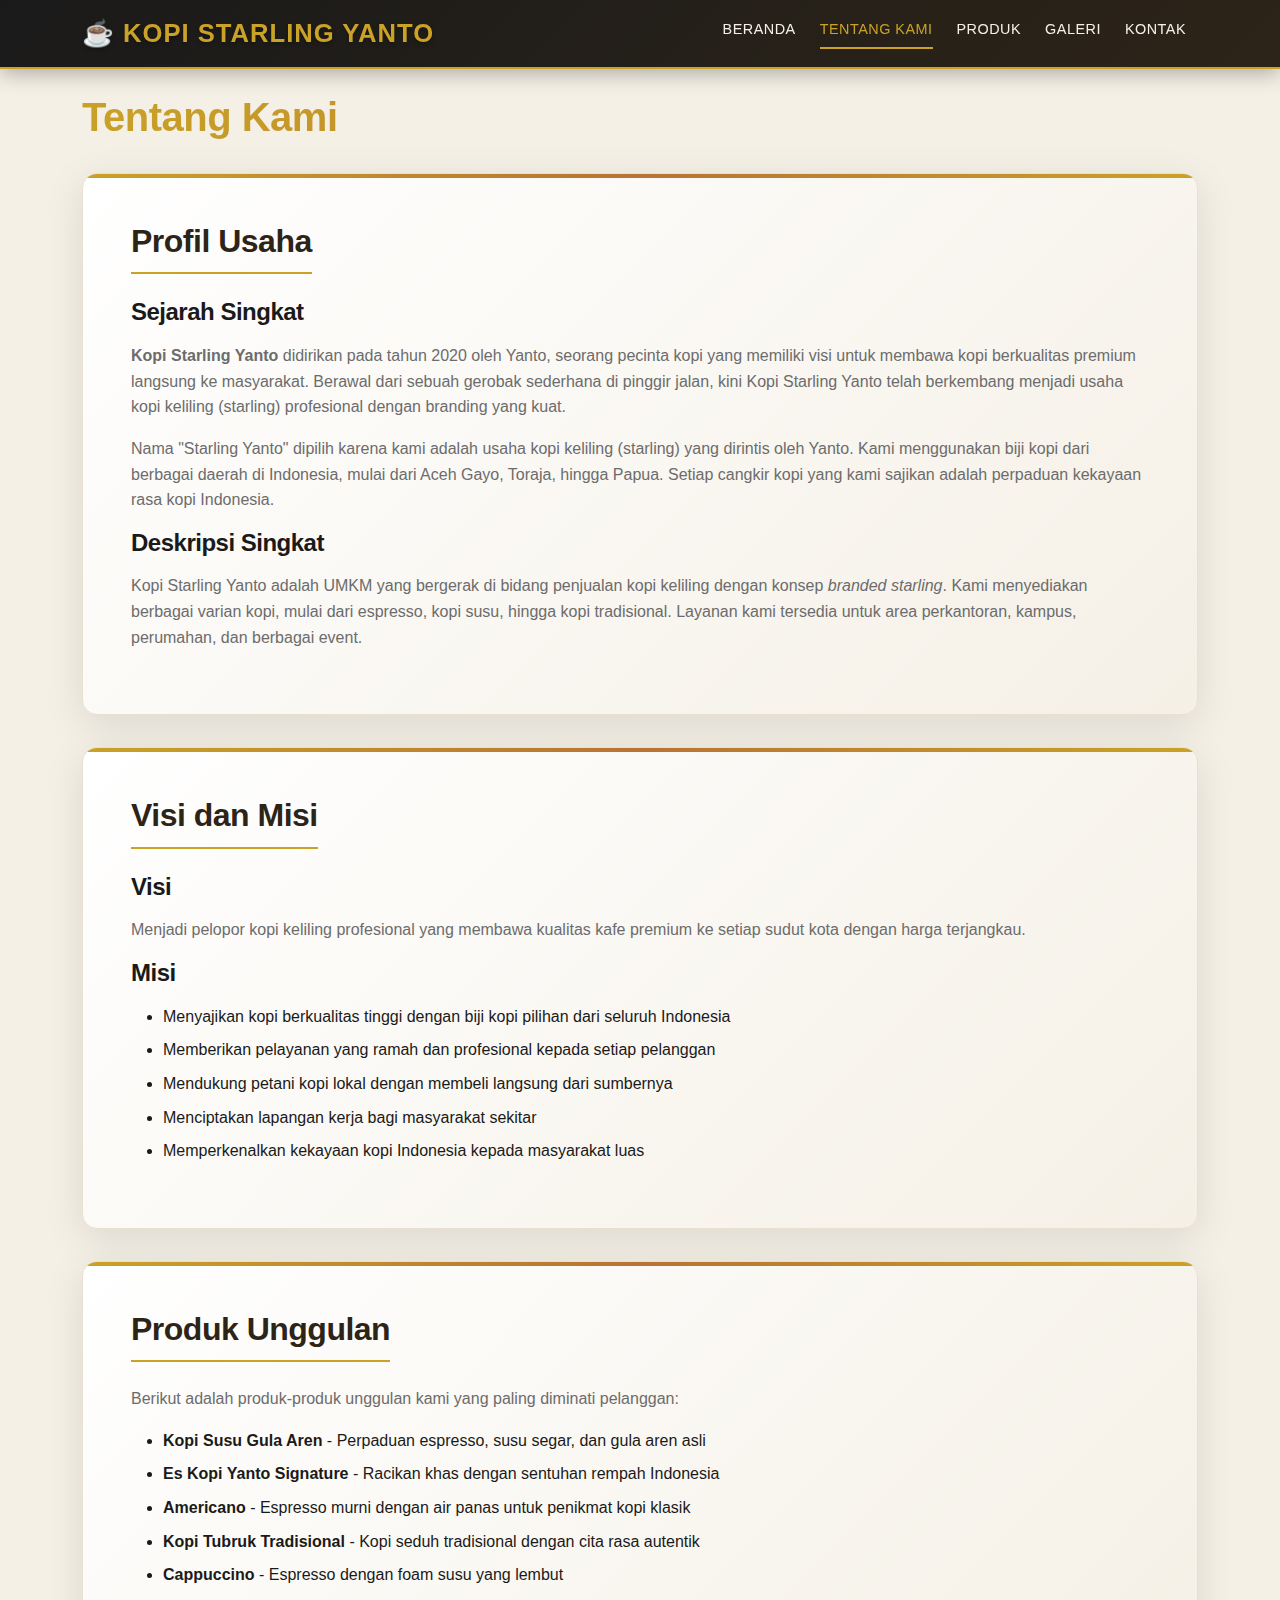
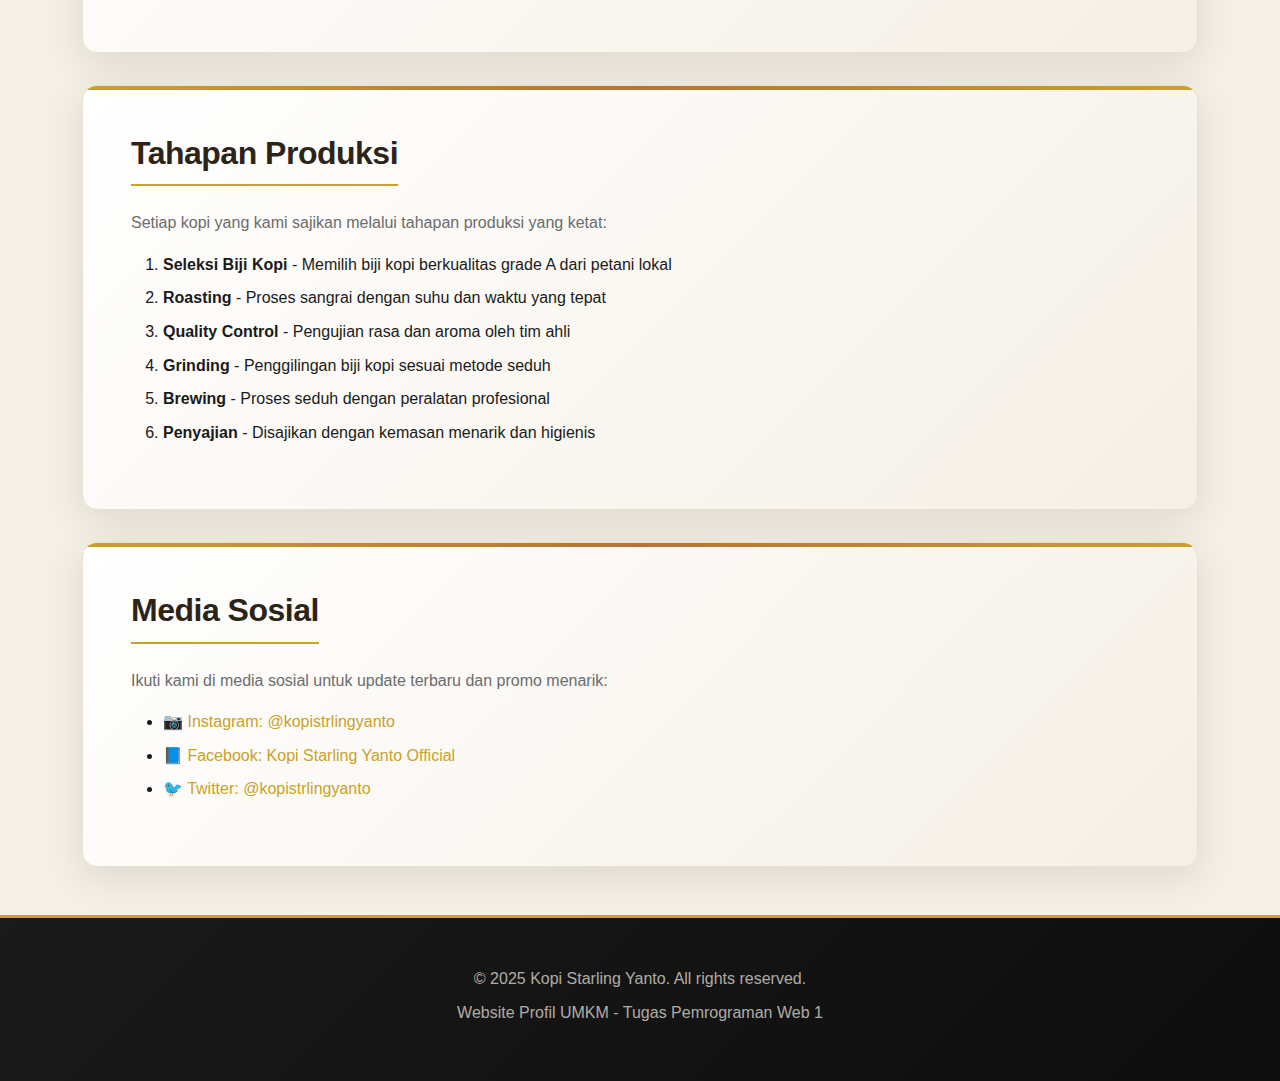
<file: tentang.html>
<!DOCTYPE html>
<html lang="id">
<head>
    <meta charset="UTF-8">
    <meta name="viewport" content="width=device-width, initial-scale=1.0">
    <title>Tentang Kami - Kopi Starling Yanto</title>
    <!-- Bootstrap 5 CSS via CDN -->
    <link href="https://cdn.jsdelivr.net/npm/bootstrap@5.3.2/dist/css/bootstrap.min.css" rel="stylesheet">
    <!-- Custom CSS -->
    <link rel="stylesheet" href="css/style.css">
</head>
<body>
    <!-- ==================== -->
    <!-- HEADER & NAVBAR -->
    <!-- ==================== -->
    <header>
        <nav class="navbar navbar-expand-lg navbar-dark">
            <div class="container">
                <a class="navbar-brand" href="index.html">☕ Kopi Starling Yanto</a>
                <button class="navbar-toggler" type="button" data-bs-toggle="collapse" data-bs-target="#navbarNav" aria-controls="navbarNav" aria-expanded="false" aria-label="Toggle navigation">
                    <span class="navbar-toggler-icon"></span>
                </button>
                <div class="collapse navbar-collapse" id="navbarNav">
                    <ul class="navbar-nav ms-auto">
                        <li class="nav-item">
                            <a class="nav-link" href="index.html">Beranda</a>
                        </li>
                        <li class="nav-item">
                            <a class="nav-link active" href="tentang.html">Tentang Kami</a>
                        </li>
                        <li class="nav-item">
                            <a class="nav-link" href="produk.html">Produk</a>
                        </li>
                        <li class="nav-item">
                            <a class="nav-link" href="galeri.html">Galeri</a>
                        </li>
                        <li class="nav-item">
                            <a class="nav-link" href="kontak.html">Kontak</a>
                        </li>
                    </ul>
                </div>
            </div>
        </nav>
    </header>

    <!-- ==================== -->
    <!-- MAIN CONTENT -->
    <!-- ==================== -->
    <main>
        <div class="container py-4">
            <h1 class="mb-4">Tentang Kami</h1>

            <!-- Profil Usaha -->
            <section class="welcome-section mb-4">
                <h2>Profil Usaha</h2>
                <h3>Sejarah Singkat</h3>
                <p>
                    <strong>Kopi Starling Yanto</strong> didirikan pada tahun 2020 oleh Yanto, seorang pecinta kopi 
                    yang memiliki visi untuk membawa kopi berkualitas premium langsung ke masyarakat. 
                    Berawal dari sebuah gerobak sederhana di pinggir jalan, kini Kopi Starling Yanto telah 
                    berkembang menjadi usaha kopi keliling (starling) profesional dengan branding yang kuat.
                </p>
                <p>
                    Nama "Starling Yanto" dipilih karena kami adalah usaha kopi keliling (starling) yang dirintis oleh Yanto. 
                    Kami menggunakan biji kopi dari berbagai daerah di Indonesia, mulai dari Aceh Gayo, Toraja, hingga Papua. 
                    Setiap cangkir kopi yang kami sajikan adalah perpaduan kekayaan rasa kopi Indonesia.
                </p>

                <h3>Deskripsi Singkat</h3>
                <p>
                    Kopi Starling Yanto adalah UMKM yang bergerak di bidang penjualan kopi keliling 
                    dengan konsep <em>branded starling</em>. Kami menyediakan berbagai varian kopi, 
                    mulai dari espresso, kopi susu, hingga kopi tradisional. Layanan kami tersedia 
                    untuk area perkantoran, kampus, perumahan, dan berbagai event.
                </p>
            </section>

            <!-- Visi dan Misi -->
            <section class="welcome-section mb-4">
                <h2>Visi dan Misi</h2>
                
                <h3>Visi</h3>
                <p>
                    Menjadi pelopor kopi keliling profesional yang membawa kualitas kafe premium 
                    ke setiap sudut kota dengan harga terjangkau.
                </p>

                <h3>Misi</h3>
                <ul>
                    <li>Menyajikan kopi berkualitas tinggi dengan biji kopi pilihan dari seluruh Indonesia</li>
                    <li>Memberikan pelayanan yang ramah dan profesional kepada setiap pelanggan</li>
                    <li>Mendukung petani kopi lokal dengan membeli langsung dari sumbernya</li>
                    <li>Menciptakan lapangan kerja bagi masyarakat sekitar</li>
                    <li>Memperkenalkan kekayaan kopi Indonesia kepada masyarakat luas</li>
                </ul>
            </section>

            <!-- Produk Unggulan -->
            <section class="welcome-section mb-4">
                <h2>Produk Unggulan</h2>
                <p>Berikut adalah produk-produk unggulan kami yang paling diminati pelanggan:</p>
                
                <!-- Unordered list untuk produk unggulan -->
                <ul>
                    <li><strong>Kopi Susu Gula Aren</strong> - Perpaduan espresso, susu segar, dan gula aren asli</li>
                    <li><strong>Es Kopi Yanto Signature</strong> - Racikan khas dengan sentuhan rempah Indonesia</li>
                    <li><strong>Americano</strong> - Espresso murni dengan air panas untuk penikmat kopi klasik</li>
                    <li><strong>Kopi Tubruk Tradisional</strong> - Kopi seduh tradisional dengan cita rasa autentik</li>
                    <li><strong>Cappuccino</strong> - Espresso dengan foam susu yang lembut</li>
                </ul>
            </section>

            <!-- Tahapan Produksi -->
            <section class="welcome-section mb-4">
                <h2>Tahapan Produksi</h2>
                <p>Setiap kopi yang kami sajikan melalui tahapan produksi yang ketat:</p>
                
                <!-- Ordered list untuk tahapan produksi -->
                <ol>
                    <li><strong>Seleksi Biji Kopi</strong> - Memilih biji kopi berkualitas grade A dari petani lokal</li>
                    <li><strong>Roasting</strong> - Proses sangrai dengan suhu dan waktu yang tepat</li>
                    <li><strong>Quality Control</strong> - Pengujian rasa dan aroma oleh tim ahli</li>
                    <li><strong>Grinding</strong> - Penggilingan biji kopi sesuai metode seduh</li>
                    <li><strong>Brewing</strong> - Proses seduh dengan peralatan profesional</li>
                    <li><strong>Penyajian</strong> - Disajikan dengan kemasan menarik dan higienis</li>
                </ol>
            </section>

            <!-- Link Media Sosial -->
            <section class="welcome-section mb-4">
                <h2>Media Sosial</h2>
                <p>Ikuti kami di media sosial untuk update terbaru dan promo menarik:</p>
                <ul>
                    <li>
                        <a href="https://instagram.com/kopistrlingyanto" target="_blank" rel="noopener noreferrer">
                            📷 Instagram: @kopistrlingyanto
                        </a>
                    </li>
                    <li>
                        <a href="https://facebook.com/kopistrlingyanto" target="_blank" rel="noopener noreferrer">
                            📘 Facebook: Kopi Starling Yanto Official
                        </a>
                    </li>
                    <li>
                        <a href="https://twitter.com/kopistrlingyanto" target="_blank" rel="noopener noreferrer">
                            🐦 Twitter: @kopistrlingyanto
                        </a>
                    </li>
                </ul>
            </section>

        </div>
    </main>

    <!-- ==================== -->
    <!-- FOOTER -->
    <!-- ==================== -->
    <footer>
        <div class="container">
            <p>&copy; 2025 Kopi Starling Yanto. All rights reserved.</p>
            <p>Website Profil UMKM - Tugas Pemrograman Web 1</p>
        </div>
    </footer>

    <!-- jQuery via CDN -->
    <script src="https://code.jquery.com/jquery-3.7.1.min.js"></script>
    <!-- Bootstrap 5 JS Bundle via CDN -->
    <script src="https://cdn.jsdelivr.net/npm/bootstrap@5.3.2/dist/js/bootstrap.bundle.min.js"></script>
</body>
</html>
</file>
<file: css/style.css>
/* 
 * CSS untuk Website Profil UMKM Kopi Starling Yanto
 * File: css/style.css
 * Berisi styling dasar, layout, dan komponen
 * Tema: Premium & Profesional
 */

/* ==================== */
/* RESET & DASAR */
/* ==================== */

* {
    margin: 0;
    padding: 0;
    box-sizing: border-box;
}

/* Variabel warna premium */
:root {
    --primary-gold: #c9a227;
    --primary-gold-dark: #a68521;
    --primary-gold-light: #d4b84a;
    --dark-brown: #1a1a1a;
    --rich-brown: #2d2418;
    --cream: #f5f0e6;
    --cream-dark: #e8e0d0;
    --accent-copper: #b87333;
    --text-dark: #1a1a1a;
    --text-light: #f5f5f5;
    --text-muted: #6c6c6c;
    --success-green: #2d6a4f;
    --error-red: #9d0208;
    --shadow-gold: rgba(201, 162, 39, 0.3);
}

body {
    font-family: 'Segoe UI', Tahoma, Geneva, Verdana, sans-serif;
    line-height: 1.6;
    color: var(--text-dark);
    background-color: var(--cream);
}

/* Styling untuk heading */
h1, h2, h3, h4, h5, h6 {
    margin-bottom: 1rem;
    color: var(--dark-brown);
    font-weight: 700;
    letter-spacing: -0.5px;
}

h1 {
    font-size: 2.5rem;
    background: linear-gradient(135deg, var(--primary-gold) 0%, var(--accent-copper) 100%);
    -webkit-background-clip: text;
    -webkit-text-fill-color: transparent;
    background-clip: text;
}

h2 {
    font-size: 2rem;
    color: var(--rich-brown);
}

h3 {
    font-size: 1.5rem;
}

/* Styling untuk paragraf */
p {
    margin-bottom: 1rem;
    color: var(--text-muted);
}

/* Styling untuk link */
a {
    color: var(--primary-gold);
    text-decoration: none;
    transition: all 0.3s ease;
    font-weight: 500;
}

a:hover {
    color: var(--accent-copper);
    text-decoration: underline;
}

/* ==================== */
/* HEADER & NAVBAR */
/* ==================== */

header {
    background: linear-gradient(135deg, var(--dark-brown) 0%, var(--rich-brown) 100%);
    color: var(--text-light);
    padding: 0;
    position: sticky;
    top: 0;
    z-index: 1000;
    box-shadow: 0 4px 20px rgba(0, 0, 0, 0.3);
    border-bottom: 2px solid var(--primary-gold);
}

/* Custom styling untuk navbar Bootstrap */
.navbar-brand {
    font-size: 1.6rem;
    font-weight: 800;
    color: var(--primary-gold) !important;
    text-transform: uppercase;
    letter-spacing: 1px;
    text-shadow: 0 2px 4px rgba(0, 0, 0, 0.3);
}

.navbar-nav .nav-link {
    color: var(--cream) !important;
    margin: 0 0.75rem;
    font-weight: 500;
    text-transform: uppercase;
    font-size: 0.9rem;
    letter-spacing: 0.5px;
    transition: all 0.3s ease;
    position: relative;
    padding: 0.5rem 0 !important;
}

.navbar-nav .nav-link::after {
    content: '';
    position: absolute;
    bottom: 0;
    left: 0;
    width: 0;
    height: 2px;
    background: var(--primary-gold);
    transition: width 0.3s ease;
}

.navbar-nav .nav-link:hover::after,
.navbar-nav .nav-link.active::after {
    width: 100%;
}

.navbar-nav .nav-link:hover,
.navbar-nav .nav-link.active {
    color: var(--primary-gold) !important;
}

/* ==================== */
/* MAIN CONTENT */
/* ==================== */

main {
    min-height: calc(100vh - 200px);
}

/* Styling untuk section */
section {
    margin-bottom: 3rem;
}

/* ==================== */
/* HERO SECTION */
/* ==================== */

.hero-section {
    position: relative;
    background: linear-gradient(135deg, var(--dark-brown) 0%, #3d3020 50%, var(--rich-brown) 100%);
    color: var(--text-light);
    padding: 5rem 0;
    text-align: center;
    margin-bottom: 0;
    overflow: hidden;
    margin-top: 0;
    width: 100%;
}

.hero-section::before {
    content: '';
    position: absolute;
    top: 0;
    left: 0;
    right: 0;
    bottom: 0;
    background: url('data:image/svg+xml,<svg xmlns="http://www.w3.org/2000/svg" viewBox="0 0 100 100"><circle cx="50" cy="50" r="1" fill="rgba(201,162,39,0.1)"/></svg>') repeat;
    background-size: 50px 50px;
    opacity: 0.5;
}

.hero-section img {
    max-width: 100%;
    height: auto;
    border-radius: 15px;
    box-shadow: 0 10px 40px rgba(0, 0, 0, 0.5), 0 0 0 3px var(--primary-gold);
    position: relative;
}

.hero-section h1 {
    color: var(--primary-gold);
    font-size: 3rem;
    margin-top: 2rem;
    text-shadow: 2px 2px 4px rgba(0, 0, 0, 0.5);
    -webkit-text-fill-color: var(--primary-gold);
    background: none;
}

.hero-section p {
    color: var(--cream);
    font-size: 1.3rem;
    font-weight: 300;
    letter-spacing: 1px;
}

/* ==================== */
/* WELCOME SECTION */
/* ==================== */

.welcome-section {
    background: linear-gradient(135deg, #ffffff 0%, var(--cream) 100%);
    padding: 3rem;
    border-radius: 15px;
    box-shadow: 0 10px 40px rgba(0, 0, 0, 0.1);
    margin: 2rem 0;
    border: 1px solid var(--cream-dark);
    position: relative;
    overflow: hidden;
}

.welcome-section::before {
    content: '';
    position: absolute;
    top: 0;
    left: 0;
    right: 0;
    height: 4px;
    background: linear-gradient(90deg, var(--primary-gold), var(--accent-copper), var(--primary-gold));
}

.welcome-section h2 {
    color: var(--rich-brown);
    border-bottom: 2px solid var(--primary-gold);
    padding-bottom: 0.75rem;
    display: inline-block;
    margin-bottom: 1.5rem;
}

/* ==================== */
/* TABEL PRODUK */
/* ==================== */

.table-produk {
    width: 100%;
    border-collapse: collapse;
    margin: 1.5rem 0;
    background-color: white;
    box-shadow: 0 5px 25px rgba(0, 0, 0, 0.1);
    border-radius: 10px;
    overflow: hidden;
}

.table-produk th,
.table-produk td {
    padding: 1.25rem;
    text-align: left;
    border: 1px solid var(--cream-dark);
}

.table-produk th {
    background: linear-gradient(135deg, var(--dark-brown) 0%, var(--rich-brown) 100%);
    color: var(--primary-gold);
    font-weight: 700;
    text-transform: uppercase;
    letter-spacing: 1px;
    font-size: 0.9rem;
}

.table-produk tr:nth-child(even) {
    background-color: var(--cream);
}

.table-produk tr:hover {
    background-color: rgba(201, 162, 39, 0.1);
}

/* ==================== */
/* GALERI */
/* ==================== */

.galeri-container {
    display: flex;
    flex-wrap: wrap;
    gap: 2rem;
    justify-content: center;
    padding: 2rem 0;
}

.galeri-item {
    flex: 0 0 calc(33.333% - 1.5rem);
    max-width: calc(33.333% - 1.5rem);
    position: relative;
    overflow: hidden;
    border-radius: 15px;
    box-shadow: 0 10px 30px rgba(0, 0, 0, 0.2);
    transition: all 0.4s cubic-bezier(0.175, 0.885, 0.32, 1.275);
    cursor: pointer;
    border: 3px solid transparent;
}

.galeri-item img {
    width: 100%;
    height: 220px;
    object-fit: cover;
    display: block;
    transition: transform 0.4s ease;
}

.galeri-item:hover {
    transform: translateY(-10px);
    box-shadow: 0 20px 40px rgba(0, 0, 0, 0.3);
    border-color: var(--primary-gold);
}

.galeri-item:hover img {
    transform: scale(1.1);
}

/* Kelas aktif untuk efek hover dengan JavaScript */
.galeri-item.aktif {
    border: 3px solid var(--primary-gold);
    box-shadow: 0 15px 35px var(--shadow-gold);
}

.galeri-item .nama-produk {
    position: absolute;
    bottom: 0;
    left: 0;
    right: 0;
    background: linear-gradient(transparent, rgba(26, 26, 26, 0.95));
    color: #ffffff;
    padding: 2.5rem 1rem 1.25rem;
    text-align: center;
    font-weight: 700;
    font-size: 1.1rem;
    letter-spacing: 0.5px;
    text-shadow: 2px 2px 4px rgba(0, 0, 0, 0.8);
}

/* Area info produk yang diklik */
#info-produk {
    background: linear-gradient(135deg, var(--cream) 0%, #ffffff 100%);
    color: var(--dark-brown);
    padding: 2rem;
    border-radius: 15px;
    margin-top: 2rem;
    text-align: center;
    font-size: 1.2rem;
    border: 2px solid var(--primary-gold);
    box-shadow: 0 10px 30px rgba(0, 0, 0, 0.15);
}

#info-produk h4 {
    color: var(--primary-gold);
    font-size: 1.5rem;
    font-weight: 700;
    margin-bottom: 0.75rem;
    text-shadow: 1px 1px 2px rgba(0, 0, 0, 0.1);
}

#info-produk p {
    color: var(--rich-brown);
    font-size: 1.1rem;
    margin-bottom: 0.5rem;
    line-height: 1.6;
}

#info-produk small {
    color: var(--text-muted);
    font-size: 0.9rem;
    font-style: italic;
}

/* ==================== */
/* VIDEO SECTION */
/* ==================== */

.video-section {
    background: linear-gradient(135deg, #ffffff 0%, var(--cream) 100%);
    padding: 2.5rem;
    border-radius: 15px;
    box-shadow: 0 10px 40px rgba(0, 0, 0, 0.1);
    border: 1px solid var(--cream-dark);
    position: relative;
    overflow: hidden;
}

.video-section::before {
    content: '';
    position: absolute;
    top: 0;
    left: 0;
    right: 0;
    height: 4px;
    background: linear-gradient(90deg, var(--primary-gold), var(--accent-copper), var(--primary-gold));
}

.video-section h2 {
    color: var(--rich-brown);
    border-bottom: 2px solid var(--primary-gold);
    padding-bottom: 0.75rem;
    display: inline-block;
}

.video-container {
    position: relative;
    width: 100%;
    max-width: 800px;
    margin: 0 auto;
    border-radius: 15px;
    overflow: hidden;
    box-shadow: 0 10px 30px rgba(0, 0, 0, 0.2);
    border: 3px solid var(--primary-gold);
}

.video-container video {
    width: 100%;
    height: auto;
    display: block;
    background-color: var(--dark-brown);
}

.video-caption {
    text-align: center;
    color: var(--text-muted);
    font-size: 0.95rem;
}

/* ==================== */
/* LOKASI / MAP SECTION */
/* ==================== */

.lokasi-section {
    background: linear-gradient(135deg, #ffffff 0%, var(--cream) 100%);
    padding: 2.5rem;
    border-radius: 15px;
    box-shadow: 0 10px 40px rgba(0, 0, 0, 0.1);
    border: 1px solid var(--cream-dark);
    position: relative;
    overflow: hidden;
}

.lokasi-section::before {
    content: '';
    position: absolute;
    top: 0;
    left: 0;
    right: 0;
    height: 4px;
    background: linear-gradient(90deg, var(--primary-gold), var(--accent-copper), var(--primary-gold));
}

.lokasi-section h2 {
    color: var(--rich-brown);
    border-bottom: 2px solid var(--primary-gold);
    padding-bottom: 0.75rem;
    display: inline-block;
}

.map-container {
    position: relative;
    width: 100%;
    padding-bottom: 56.25%; /* 16:9 aspect ratio */
    height: 0;
    overflow: hidden;
    border-radius: 15px;
    box-shadow: 0 10px 30px rgba(0, 0, 0, 0.2);
    border: 3px solid var(--primary-gold);
}

.map-container iframe {
    position: absolute;
    top: 0;
    left: 0;
    width: 100%;
    height: 100%;
    border: none;
}

.map-caption {
    text-align: center;
    color: var(--text-muted);
    font-size: 0.95rem;
}

/* ==================== */
/* FORM STYLING */
/* ==================== */

.form-container {
    background-color: white;
    padding: 2rem;
    border-radius: 10px;
    box-shadow: 0 2px 10px rgba(0, 0, 0, 0.1);
    margin: 1.5rem 0;
}

.form-group {
    margin-bottom: 1.5rem;
}

.form-group label {
    display: block;
    margin-bottom: 0.5rem;
    font-weight: 500;
    color: #333;
}

.form-group input,
.form-group select,
.form-group textarea {
    width: 100%;
    padding: 0.75rem;
    border: 1px solid #ced4da;
    border-radius: 5px;
    font-size: 1rem;
    transition: border-color 0.3s ease, box-shadow 0.3s ease;
}

.form-group input:focus,
.form-group select:focus,
.form-group textarea:focus {
    outline: none;
    border-color: #6f4e37;
    box-shadow: 0 0 0 3px rgba(111, 78, 55, 0.2);
}

/* Kelas error untuk pesan validasi */
.error {
    color: var(--error-red);
    font-size: 0.85rem;
    margin-top: 0.25rem;
    display: block;
    font-weight: 500;
}

/* ==================== */
/* FORM KONTAK ENHANCED */
/* ==================== */

/* Styling form yang lebih menarik */
.form-container {
    background: linear-gradient(135deg, #ffffff 0%, var(--cream) 100%);
    border: 2px solid var(--cream-dark);
    position: relative;
    overflow: hidden;
    padding: 2.5rem;
    border-radius: 15px;
    box-shadow: 0 10px 40px rgba(0, 0, 0, 0.1);
    margin: 1.5rem 0;
}

.form-container::before {
    content: '';
    position: absolute;
    top: 0;
    left: 0;
    right: 0;
    height: 5px;
    background: linear-gradient(90deg, var(--primary-gold), var(--accent-copper), var(--primary-gold));
}

.form-container h2 {
    color: var(--rich-brown);
    position: relative;
    padding-bottom: 0.75rem;
    margin-bottom: 1.5rem;
}

.form-container h2::after {
    content: '';
    position: absolute;
    bottom: 0;
    left: 0;
    width: 80px;
    height: 3px;
    background: linear-gradient(90deg, var(--primary-gold), var(--accent-copper));
    border-radius: 2px;
}

/* Hover effect pada form container */
.form-container.form-hover {
    box-shadow: 0 15px 50px rgba(201, 162, 39, 0.2);
    border-color: var(--primary-gold);
}

/* Label styling */
.form-group label {
    font-weight: 600;
    color: var(--rich-brown);
    margin-bottom: 0.5rem;
}

/* Input styling premium */
.form-group input,
.form-group select,
.form-group textarea {
    width: 100%;
    padding: 0.85rem 1rem;
    border: 2px solid var(--cream-dark);
    border-radius: 8px;
    font-size: 1rem;
    transition: all 0.3s ease;
    background-color: #fffdf9;
}

/* Input focus effect */
.form-group input:focus,
.form-group select:focus,
.form-group textarea:focus {
    outline: none;
    border-color: var(--primary-gold);
    box-shadow: 0 0 0 4px var(--shadow-gold);
    background-color: #ffffff;
}

/* Valid input styling */
.form-group input.is-valid,
.form-group select.is-valid,
.form-group textarea.is-valid {
    border-color: var(--success-green);
    background-color: #f0fff4;
}

/* Invalid input styling */
.form-group input.is-invalid,
.form-group select.is-invalid,
.form-group textarea.is-invalid {
    border-color: var(--error-red);
    background-color: #fff5f5;
}

/* Tombol Clear Data */
.btn-clear {
    background: linear-gradient(135deg, #6c757d 0%, #495057 100%);
    color: white;
    border: none;
    padding: 0.85rem 2rem;
    border-radius: 8px;
    cursor: pointer;
    font-size: 1rem;
    font-weight: 600;
    text-transform: uppercase;
    letter-spacing: 0.5px;
    transition: all 0.3s ease;
    margin-left: 1rem;
}

.btn-clear:hover {
    background: linear-gradient(135deg, #5a6268 0%, #343a40 100%);
    transform: translateY(-3px);
    box-shadow: 0 8px 20px rgba(0, 0, 0, 0.2);
}

/* Container tombol form */
.form-buttons {
    display: flex;
    gap: 1rem;
    flex-wrap: wrap;
}

/* Feedback sukses styling */
.feedback-sukses {
    background: linear-gradient(135deg, #d4edda 0%, #c3e6cb 100%);
    border: 2px solid var(--success-green);
    border-radius: 15px;
    padding: 2.5rem;
    text-align: center;
    margin-top: 1.5rem;
    animation: fadeIn 0.5s ease;
}

.feedback-sukses .feedback-icon {
    font-size: 4rem;
    margin-bottom: 1rem;
}

.feedback-sukses h4 {
    color: var(--success-green);
    margin-bottom: 1rem;
    font-size: 1.5rem;
}

.feedback-sukses p {
    color: #155724;
    text-align: left;
    background-color: rgba(255, 255, 255, 0.8);
    padding: 1.25rem;
    border-radius: 10px;
    margin-bottom: 1rem;
    border-left: 4px solid var(--success-green);
}

/* Animasi fade in */
@keyframes fadeIn {
    from {
        opacity: 0;
        transform: translateY(-10px);
    }
    to {
        opacity: 1;
        transform: translateY(0);
    }
}

/* Required field indicator */
.text-danger {
    color: var(--error-red);
}

/* Input placeholder styling */
.form-group input::placeholder,
.form-group textarea::placeholder {
    color: #adb5bd;
    font-style: italic;
}

/* ==================== */
/* CHECKBOX NEWSLETTER INLINE */
/* ==================== */

.newsletter-checkbox {
    display: flex;
    align-items: center;
    gap: 0.75rem;
}

.newsletter-checkbox input[type="checkbox"] {
    width: 20px;
    height: 20px;
    cursor: pointer;
    accent-color: var(--primary-gold);
    border: 2px solid var(--primary-gold);
}

.newsletter-checkbox label {
    margin: 0;
    cursor: pointer;
    font-weight: 500;
    color: var(--rich-brown);
}

/* ==================== */
/* BUTTON STYLING */
/* ==================== */

.btn-custom {
    background: linear-gradient(135deg, var(--primary-gold) 0%, var(--primary-gold-dark) 100%);
    color: var(--dark-brown);
    border: none;
    padding: 0.85rem 2rem;
    border-radius: 8px;
    cursor: pointer;
    font-size: 1rem;
    font-weight: 700;
    text-transform: uppercase;
    letter-spacing: 1px;
    transition: all 0.3s ease;
    box-shadow: 0 4px 15px var(--shadow-gold);
}

.btn-custom:hover {
    background: linear-gradient(135deg, var(--primary-gold-light) 0%, var(--primary-gold) 100%);
    transform: translateY(-3px);
    box-shadow: 0 8px 25px var(--shadow-gold);
    color: var(--dark-brown);
}

.btn-custom:active {
    transform: translateY(0);
}

/* ==================== */
/* CARD PRODUK */
/* ==================== */

.card-produk {
    border: none;
    border-radius: 15px;
    box-shadow: 0 10px 30px rgba(0, 0, 0, 0.1);
    transition: all 0.4s cubic-bezier(0.175, 0.885, 0.32, 1.275);
    overflow: hidden;
    background: white;
    border: 2px solid var(--cream-dark);
}

.card-produk:hover {
    transform: translateY(-10px);
    box-shadow: 0 20px 40px rgba(0, 0, 0, 0.15);
    border-color: var(--primary-gold);
}

.card-produk img {
    height: 220px;
    object-fit: cover;
}

.card-produk .card-body {
    padding: 1.75rem;
}

.card-produk .card-title {
    color: var(--rich-brown);
    font-weight: 700;
    font-size: 1.25rem;
}

.card-produk .harga {
    font-size: 1.5rem;
    font-weight: 800;
    color: var(--primary-gold);
    text-shadow: 1px 1px 2px rgba(0, 0, 0, 0.1);
}

/* ==================== */
/* TESTIMONI */
/* ==================== */

.testimoni-container {
    background: linear-gradient(135deg, var(--cream) 0%, var(--cream-dark) 100%);
    padding: 2.5rem;
    border-radius: 15px;
    margin: 2rem 0;
    border: 1px solid var(--cream-dark);
}

.testimoni-item {
    background: white;
    padding: 1.75rem;
    border-radius: 12px;
    margin-bottom: 1.25rem;
    box-shadow: 0 5px 20px rgba(0, 0, 0, 0.08);
    border-left: 4px solid var(--primary-gold);
    position: relative;
}

.testimoni-item::before {
    content: '"';
    position: absolute;
    top: 10px;
    right: 20px;
    font-size: 4rem;
    color: var(--cream-dark);
    font-family: Georgia, serif;
    line-height: 1;
}

.testimoni-item:last-child {
    margin-bottom: 0;
}

/* ==================== */
/* FOOTER */
/* ==================== */

footer {
    background: linear-gradient(135deg, var(--dark-brown) 0%, #0d0d0d 100%);
    color: var(--cream);
    padding: 3rem 0;
    text-align: center;
    margin-top: auto;
    border-top: 3px solid var(--primary-gold);
}

footer p {
    color: rgba(245, 240, 230, 0.7);
    margin-bottom: 0.5rem;
}

footer a {
    color: var(--primary-gold);
    font-weight: 600;
}

footer a:hover {
    color: var(--primary-gold-light);
}

/* ==================== */
/* LIST STYLING */
/* ==================== */

ul, ol {
    margin-bottom: 1rem;
    padding-left: 2rem;
}

li {
    margin-bottom: 0.5rem;
}

/* ==================== */
/* GAMBAR PRODUK ANDALAN */
/* ==================== */

.img-produk-andalan {
    width: 100%;
    max-width: 400px;
    height: auto;
    border: 3px solid var(--primary-gold);
    box-shadow: 0 10px 30px rgba(0, 0, 0, 0.15);
    transition: transform 0.3s ease, box-shadow 0.3s ease;
}

.img-produk-andalan:hover {
    transform: scale(1.02);
    box-shadow: 0 15px 40px rgba(201, 162, 39, 0.25);
}

@media (max-width: 768px) {
    .img-produk-andalan {
        max-width: 100%;
        border-width: 2px;
    }
}

@media (max-width: 576px) {
    .img-produk-andalan {
        max-width: 100%;
        border-radius: 10px;
    }
}

/* ==================== */
/* AUDIO PLAYER */
/* ==================== */

audio {
    width: 100%;
    margin: 1rem 0;
}

/* ==================== */
/* MEDIA QUERIES */
/* ==================== */

/* Large Desktop */
@media (max-width: 1200px) {
    .container {
        max-width: 960px;
    }
    
    .hero-section h1 {
        font-size: 2.5rem;
    }
}

/* Tablet - layar sedang */
@media (max-width: 992px) {
    .galeri-item {
        flex: 0 0 calc(50% - 1rem);
        max-width: calc(50% - 1rem);
    }
    
    h1 {
        font-size: 2rem;
    }
    
    h2 {
        font-size: 1.75rem;
    }
    
    .hero-section {
        padding: 3rem 0;
    }
    
    .hero-section h1 {
        font-size: 2rem;
    }
    
    .hero-section p {
        font-size: 1.1rem;
    }
    
    .welcome-section {
        padding: 2rem;
    }
    
    .form-container {
        padding: 2rem;
    }
    
    .video-section,
    .lokasi-section {
        padding: 2rem;
    }
    
    .video-container,
    .map-container {
        border-radius: 10px;
    }
    
    .card-produk img {
        height: 180px;
    }
    
    .total-harga {
        font-size: 1.75rem;
    }
    
    .navbar-brand {
        font-size: 1.3rem;
    }
}

/* Small Tablet / Large Mobile */
@media (max-width: 768px) {
    .galeri-item {
        flex: 0 0 calc(50% - 0.75rem);
        max-width: calc(50% - 0.75rem);
    }
    
    .galeri-container {
        gap: 1.5rem;
    }
    
    .galeri-item img {
        height: 180px;
    }
    
    .galeri-item .nama-produk {
        padding: 2rem 0.75rem 1rem;
        font-size: 1rem;
    }
    
    h1 {
        font-size: 1.75rem;
    }
    
    h2 {
        font-size: 1.5rem;
    }
    
    .hero-section {
        padding: 2.5rem 0;
    }
    
    .hero-section h1 {
        font-size: 1.75rem;
    }
    
    .hero-section p {
        font-size: 1rem;
    }
    
    .welcome-section {
        padding: 1.5rem;
        margin: 1.5rem 0;
    }
    
    .form-container {
        padding: 1.5rem;
    }
    
    .video-section,
    .lokasi-section {
        padding: 1.5rem;
    }
    
    #info-produk {
        padding: 1.5rem;
        font-size: 1rem;
    }
    
    #info-produk h4 {
        font-size: 1.25rem;
    }
    
    #info-produk p {
        font-size: 1rem;
    }
    
    .card-produk .card-body {
        padding: 1.25rem;
    }
    
    .card-produk .card-title {
        font-size: 1.1rem;
    }
    
    .card-produk .harga {
        font-size: 1.25rem;
    }
    
    .table-produk th,
    .table-produk td {
        padding: 0.75rem;
        font-size: 0.9rem;
    }
    
    .btn-custom {
        padding: 0.75rem 1.5rem;
        font-size: 0.9rem;
    }
    
    .btn-clear {
        padding: 0.75rem 1.5rem;
        font-size: 0.9rem;
    }
    
    .total-pemesanan {
        padding: 1.25rem 1.5rem;
    }
    
    .total-label {
        font-size: 1rem;
    }
    
    .total-harga {
        font-size: 1.5rem;
    }
    
    .produk-item {
        padding: 1rem;
    }
    
    .testimoni-container {
        padding: 1.5rem;
    }
    
    .testimoni-item {
        padding: 1.25rem;
    }
    
    .testimoni-item::before {
        font-size: 3rem;
        right: 15px;
    }
    
    footer {
        padding: 2rem 0;
    }
    
    .navbar-brand {
        font-size: 1.2rem;
    }
    
    .navbar-nav .nav-link {
        font-size: 0.85rem;
        margin: 0 0.5rem;
    }
}

/* Mobile - layar kecil */
@media (max-width: 576px) {
    body {
        font-size: 14px;
    }
    
    .container {
        padding-left: 15px;
        padding-right: 15px;
    }
    
    .galeri-item {
        flex: 0 0 100%;
        max-width: 100%;
    }
    
    .galeri-container {
        gap: 1rem;
        padding: 1rem 0;
    }
    
    .galeri-item img {
        height: 200px;
    }
    
    .galeri-item .nama-produk {
        padding: 1.5rem 1rem 1rem;
        font-size: 1rem;
    }
    
    .hero-section {
        padding: 2rem 0;
    }
    
    .hero-section h1 {
        font-size: 1.4rem;
        margin-top: 1.5rem;
    }
    
    .hero-section p {
        font-size: 0.95rem;
        padding: 0 0.5rem;
    }
    
    .hero-section img {
        border-radius: 10px;
        box-shadow: 0 5px 20px rgba(0, 0, 0, 0.4), 0 0 0 2px var(--primary-gold);
    }
    
    .welcome-section {
        padding: 1.25rem;
        border-radius: 10px;
        margin: 1rem 0;
    }
    
    .welcome-section h2 {
        font-size: 1.25rem;
        padding-bottom: 0.5rem;
    }
    
    .welcome-section p {
        font-size: 0.9rem;
    }
    
    h1 {
        font-size: 1.5rem;
    }
    
    h2 {
        font-size: 1.25rem;
    }
    
    h3 {
        font-size: 1.1rem;
    }
    
    p {
        font-size: 0.9rem;
    }
    
    .form-container {
        padding: 1.25rem;
        border-radius: 10px;
    }
    
    .form-container h2 {
        font-size: 1.2rem;
    }
    
    .form-group {
        margin-bottom: 1rem;
    }
    
    .form-group label {
        font-size: 0.9rem;
        margin-bottom: 0.4rem;
    }
    
    .form-group input,
    .form-group select,
    .form-group textarea {
        padding: 0.7rem 0.85rem;
        font-size: 0.9rem;
        border-radius: 6px;
    }
    
    .video-section,
    .lokasi-section {
        padding: 1.25rem;
        border-radius: 10px;
    }
    
    .video-section h2,
    .lokasi-section h2 {
        font-size: 1.2rem;
    }
    
    .video-container,
    .map-container {
        border-radius: 10px;
        border-width: 2px;
    }
    
    .video-caption,
    .map-caption {
        font-size: 0.85rem;
    }
    
    #info-produk {
        padding: 1.25rem;
        border-radius: 10px;
        margin-top: 1.5rem;
        font-size: 0.95rem;
    }
    
    #info-produk h4 {
        font-size: 1.15rem;
    }
    
    #info-produk p {
        font-size: 0.9rem;
    }
    
    #info-produk small {
        font-size: 0.8rem;
    }
    
    .table-produk {
        font-size: 0.8rem;
        border-radius: 8px;
    }
    
    .table-produk th,
    .table-produk td {
        padding: 0.5rem 0.4rem;
        font-size: 0.8rem;
    }
    
    .table-produk th {
        font-size: 0.75rem;
        letter-spacing: 0.3px;
    }
    
    .card-produk {
        border-radius: 10px;
    }
    
    .card-produk img {
        height: 160px;
    }
    
    .card-produk .card-body {
        padding: 1rem;
    }
    
    .card-produk .card-title {
        font-size: 1rem;
    }
    
    .card-produk .card-text {
        font-size: 0.85rem;
    }
    
    .card-produk .harga {
        font-size: 1.15rem;
    }
    
    .btn-custom {
        padding: 0.7rem 1.25rem;
        font-size: 0.85rem;
        border-radius: 6px;
        letter-spacing: 0.5px;
    }
    
    .btn-clear {
        padding: 0.7rem 1.25rem;
        font-size: 0.85rem;
        margin-left: 0;
        margin-top: 0.5rem;
    }
    
    .form-buttons {
        flex-direction: column;
    }
    
    .form-buttons .btn {
        width: 100%;
    }
    
    .produk-item {
        padding: 1rem;
        border-radius: 10px;
    }
    
    .produk-item-header {
        flex-direction: column;
        align-items: flex-start;
        gap: 0.5rem;
    }
    
    .produk-number {
        font-size: 0.9rem;
    }
    
    .btn-hapus-produk {
        padding: 0.35rem 0.7rem;
        font-size: 0.8rem;
    }
    
    .btn-tambah-produk {
        padding: 0.65rem 1.25rem;
        font-size: 0.9rem;
    }
    
    .total-pemesanan {
        padding: 1rem 1.25rem;
        border-radius: 10px;
    }
    
    .total-label {
        font-size: 0.95rem;
    }
    
    .total-harga {
        font-size: 1.35rem;
    }
    
    .feedback-sukses {
        padding: 1.5rem;
        border-radius: 10px;
    }
    
    .feedback-sukses .feedback-icon {
        font-size: 3rem;
    }
    
    .feedback-sukses h4 {
        font-size: 1.2rem;
    }
    
    .feedback-sukses p {
        font-size: 0.9rem;
        padding: 1rem;
    }
    
    .testimoni-container {
        padding: 1.25rem;
        border-radius: 10px;
        margin: 1.5rem 0;
    }
    
    .testimoni-item {
        padding: 1rem;
        border-radius: 8px;
        margin-bottom: 1rem;
    }
    
    .testimoni-item::before {
        font-size: 2.5rem;
        right: 10px;
        top: 5px;
    }
    
    .testimoni-item strong {
        font-size: 0.95rem;
    }
    
    .testimoni-item p {
        font-size: 0.85rem;
    }
    
    .hasil-kategori {
        padding: 1rem;
        font-size: 0.9rem;
        border-radius: 8px;
    }
    
    .alert {
        font-size: 0.9rem;
        padding: 0.85rem 1rem;
        border-radius: 8px;
    }
    
    footer {
        padding: 1.5rem 0;
    }
    
    footer p {
        font-size: 0.85rem;
    }
    
    .navbar {
        padding: 0.5rem 0;
    }
    
    .navbar-brand {
        font-size: 1rem;
        letter-spacing: 0.5px;
    }
    
    .navbar-nav .nav-link {
        font-size: 0.9rem;
        margin: 0.25rem 0;
        padding: 0.5rem 0 !important;
    }
    
    .navbar-toggler {
        padding: 0.4rem 0.6rem;
        font-size: 1rem;
    }
    
    /* Newsletter checkbox mobile */
    .newsletter-checkbox {
        flex-wrap: wrap;
    }
    
    .newsletter-checkbox label {
        font-size: 0.9rem;
    }
    
    /* Error message mobile */
    .error {
        font-size: 0.8rem;
    }
    
    /* Audio player mobile */
    audio {
        margin: 0.75rem 0;
    }
    
    /* List styling mobile */
    ul, ol {
        padding-left: 1.5rem;
    }
    
    li {
        font-size: 0.9rem;
        margin-bottom: 0.4rem;
    }
}

/* Extra small devices */
@media (max-width: 400px) {
    .hero-section h1 {
        font-size: 1.25rem;
    }
    
    .hero-section p {
        font-size: 0.9rem;
    }
    
    h1 {
        font-size: 1.35rem;
    }
    
    h2 {
        font-size: 1.15rem;
    }
    
    .navbar-brand {
        font-size: 0.9rem;
    }
    
    .total-harga {
        font-size: 1.2rem;
    }
    
    .card-produk img {
        height: 140px;
    }
    
    .galeri-item img {
        height: 180px;
    }
    
    .table-produk th,
    .table-produk td {
        padding: 0.4rem 0.3rem;
        font-size: 0.75rem;
    }
}

/* ==================== */
/* UTILITY CLASSES */
/* ==================== */

.text-center {
    text-align: center;
}

.mt-2 {
    margin-top: 1rem;
}

.mb-2 {
    margin-bottom: 1rem;
}

.py-3 {
    padding-top: 1.5rem;
    padding-bottom: 1.5rem;
}

/* Kelas untuk highlight hasil */
.hasil-kategori {
    background: linear-gradient(135deg, var(--cream) 0%, var(--cream-dark) 100%);
    padding: 1.25rem;
    border-radius: 10px;
    font-weight: 600;
    color: var(--rich-brown);
    border-left: 4px solid var(--primary-gold);
}
</file>
